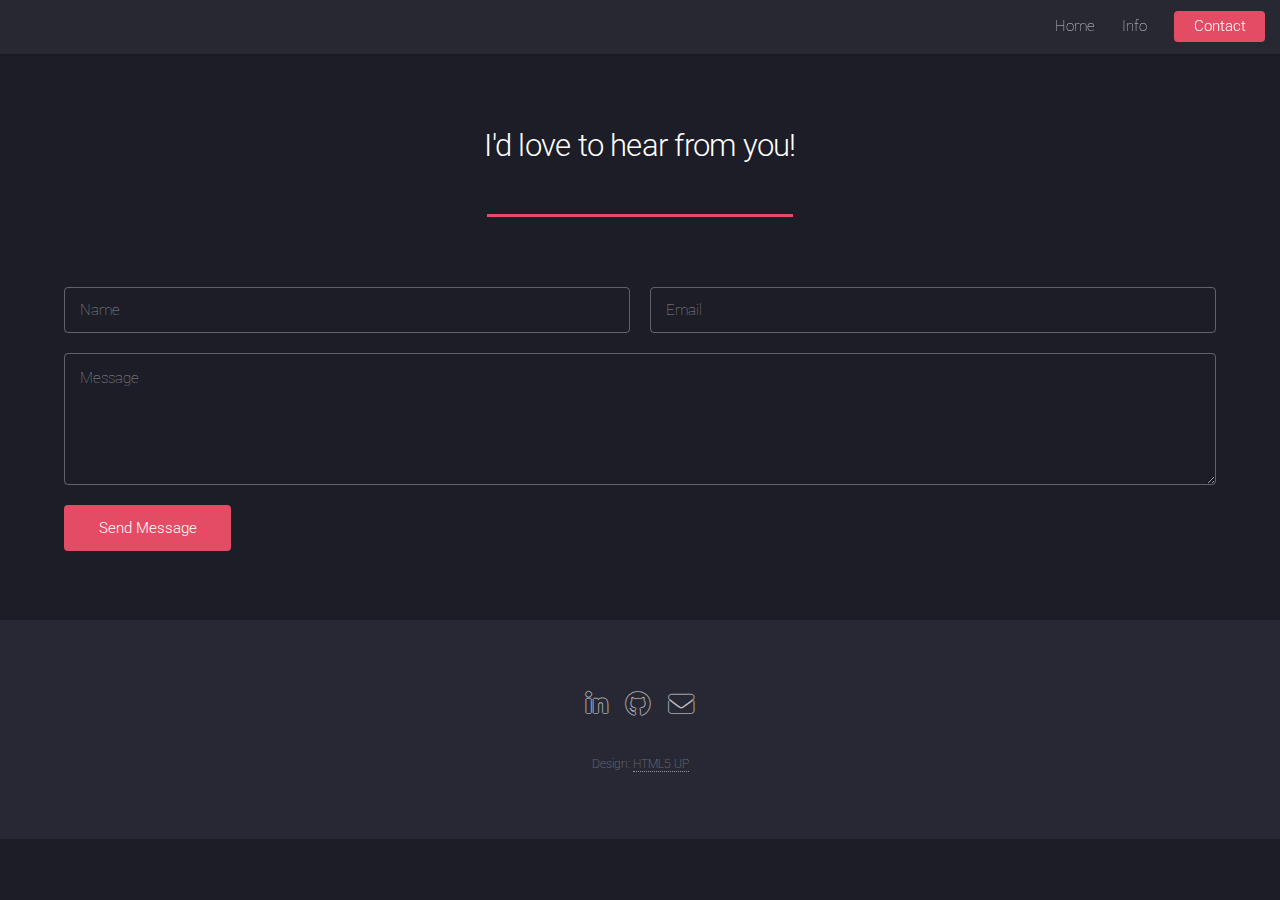
<file: contact.html>
<!DOCTYPE HTML>
<!--
	Landed by HTML5 UP
	html5up.net | @ajlkn
	Free for personal and commercial use under the CCA 3.0 license (html5up.net/license)
-->
<html>
	<head>
		<title>Contact</title>
		<meta charset="utf-8" />
		<meta name="viewport" content="width=device-width, initial-scale=1, user-scalable=no" />
		<link rel="stylesheet" href="assets/css/main.css" />
		<link rel="icon" type="image/png" href="images/Zlogo.jpg" />
		<noscript><link rel="stylesheet" href="assets/css/noscript.css" /></noscript>
		<style>			
			/* Add space between the message textarea and the button */
			textarea#message {
				margin-bottom: 20px; /* Adjust as needed */
			}
			</style>			
	</head>
	<body class="is-preload">
		<div id="page-wrapper">

			<!-- Header -->
				<header id="header">
					<h1 id="logo"><a href="./"></a></h1>
					<nav id="nav">
						<ul>
							<li><a href="./">Home</a></li>
							<li>
								<a href="#">Info</a>
								<ul>
									<li><a href="./experience">Experience</a></li>
									<li><a href="./projects">Projects</a></li>
								</ul>
							</li>
							<li><a href="./contact" class="button primary">Contact</a></li>
						</ul>
					</nav>
				</header>

			<!-- Main -->
				<div id="main" class="wrapper style1">
					<div class="container">
						<header class="major">
							<h2>I'd love to hear from you!</h2>
						</header>

						<!-- Content -->
							<section id="content">
								<div class="row">
									<div class="col-12 col-12-small">
										<form method="post" action="https://formspree.io/f/xjkbybdv">
											<div class="row gtr-uniform gtr-50">
												<div class="col-6 col-12-xsmall"><input type="text" name="name" id="name" placeholder="Name" required /></div>
												<div class="col-6 col-12-xsmall"><input type="email" name="email" id="email" placeholder="Email" required /></div>
												<div class="col-12"><textarea name="message" id="message" placeholder="Message" rows="4" required></textarea></div>
											</div>
											<ul class="actions">
												<li><input type="submit" class="button primary" value="Send Message" /></li>
											</ul>
										</form>
									</div>
								</div>
							</section>

					</div>
				</div>

			<!-- Footer -->
				<footer id="footer">
					<ul class="icons">
						<li><a href="https://www.linkedin.com/in/zeid-aldaas1111/" class="icon brands alt fa-linkedin-in"><span class="label">LinkedIn</span></a></li>
						<li><a href="https://github.com/Zaldaas" class="icon brands alt fa-github"><span class="label">GitHub</span></a></li>
						<li><a href="mailto: aldaaszeid@yahoo.com" class="icon solid alt fa-envelope"><span class="label">Email</span></a></li>
					</ul>
					<ul class="copyright">
						<li>Design: <a href="http://html5up.net">HTML5 UP</a></li>
					</ul>
				</footer>

		</div>

		<!-- Scripts -->
			<script src="assets/js/jquery.min.js"></script>
			<script src="assets/js/jquery.scrolly.min.js"></script>
			<script src="assets/js/jquery.dropotron.min.js"></script>
			<script src="assets/js/jquery.scrollex.min.js"></script>
			<script src="assets/js/browser.min.js"></script>
			<script src="assets/js/breakpoints.min.js"></script>
			<script src="assets/js/util.js"></script>
			<script src="assets/js/main.js"></script>

			<script>
				// Extract query parameters
				const params = new URLSearchParams(window.location.search);
				const email = params.get('email');
	
				// Autofill the email field if the email parameter is present
				if (email) {
					document.getElementById('email').value = email;
				}
			</script>

	</body>
</html>
</file>
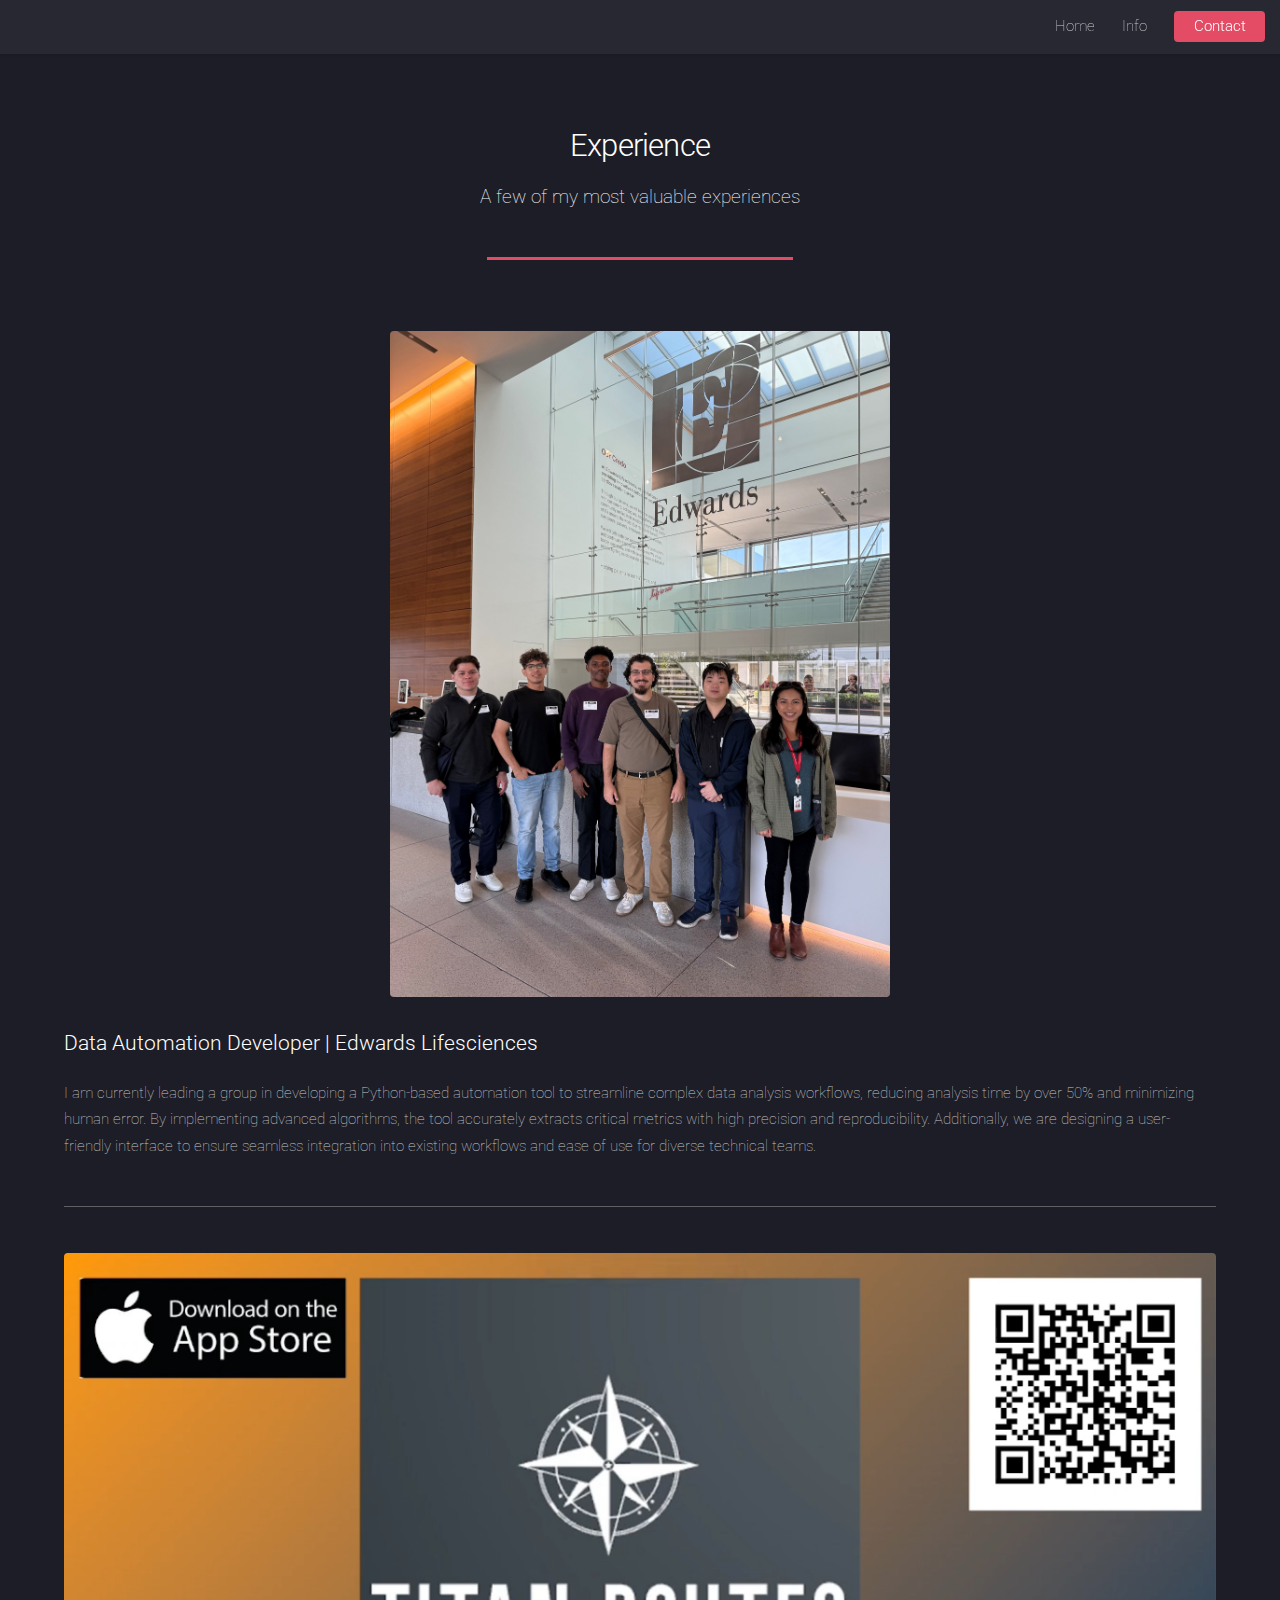
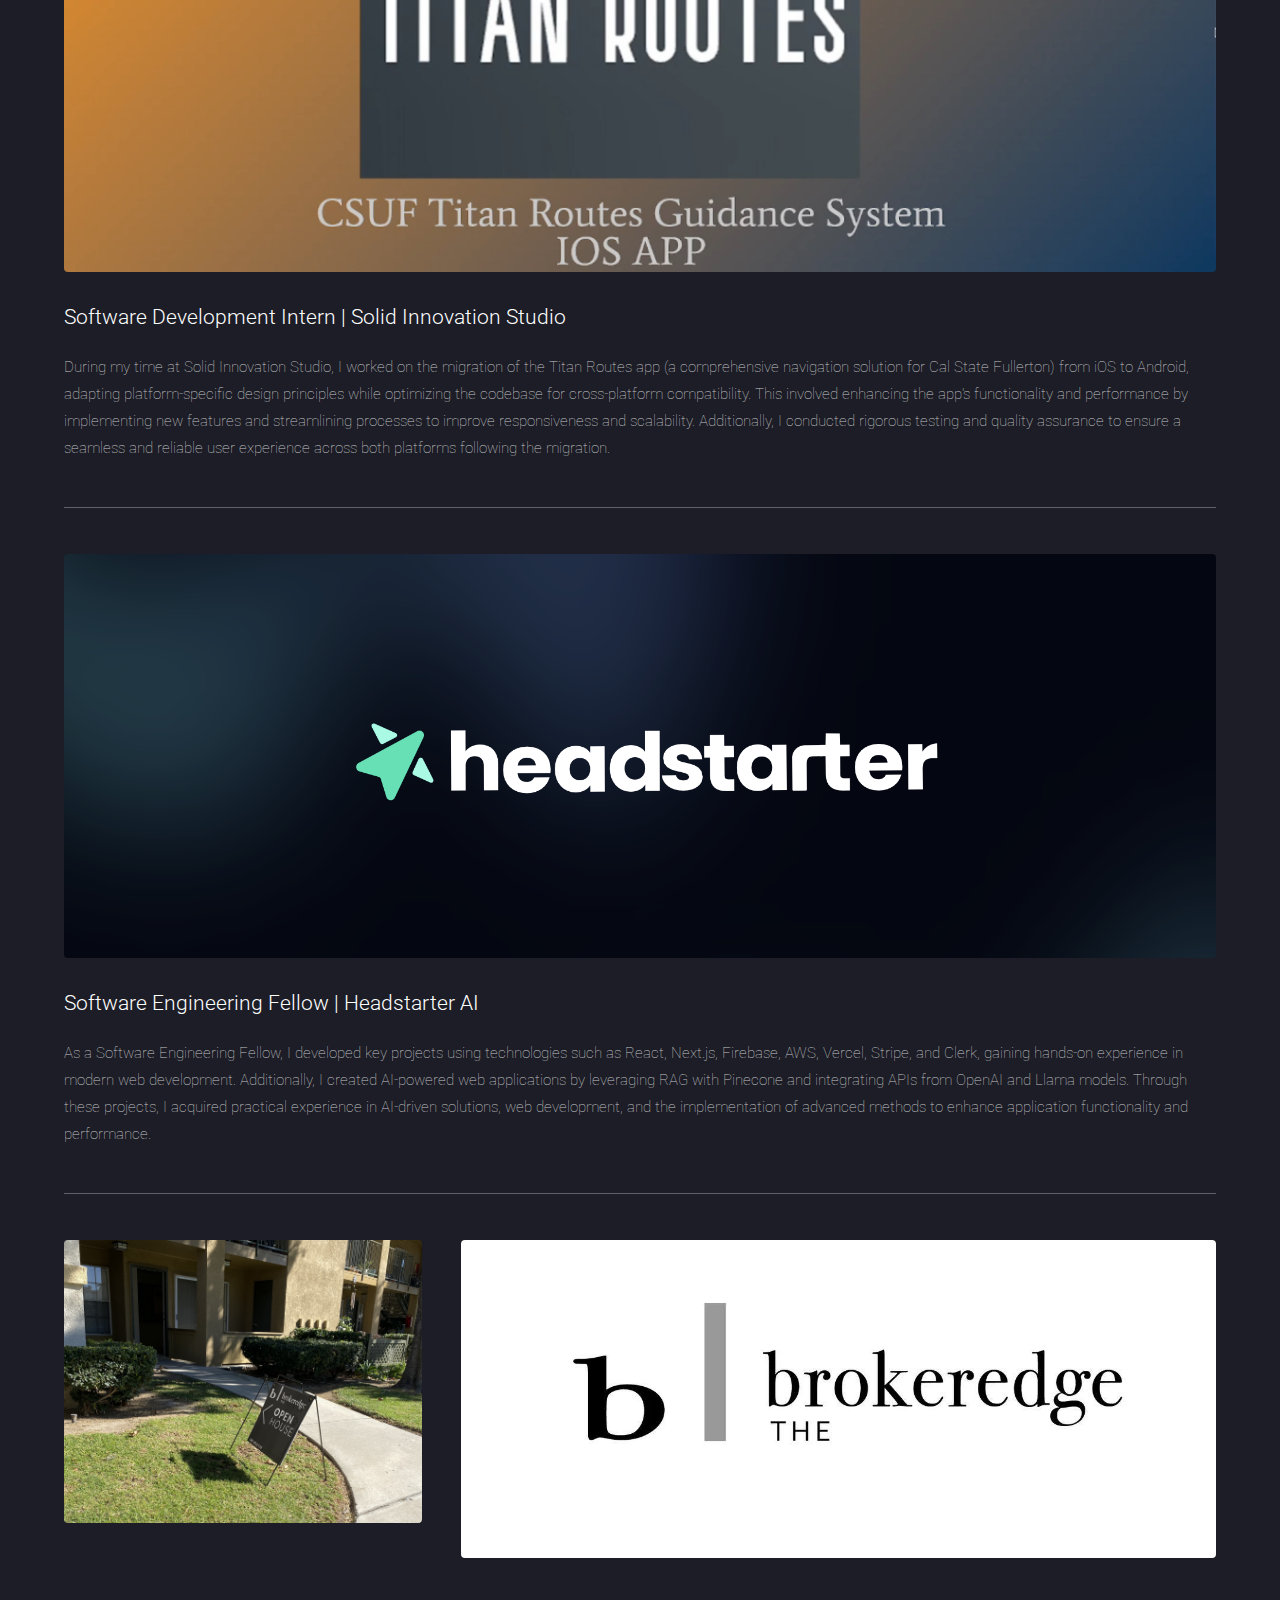
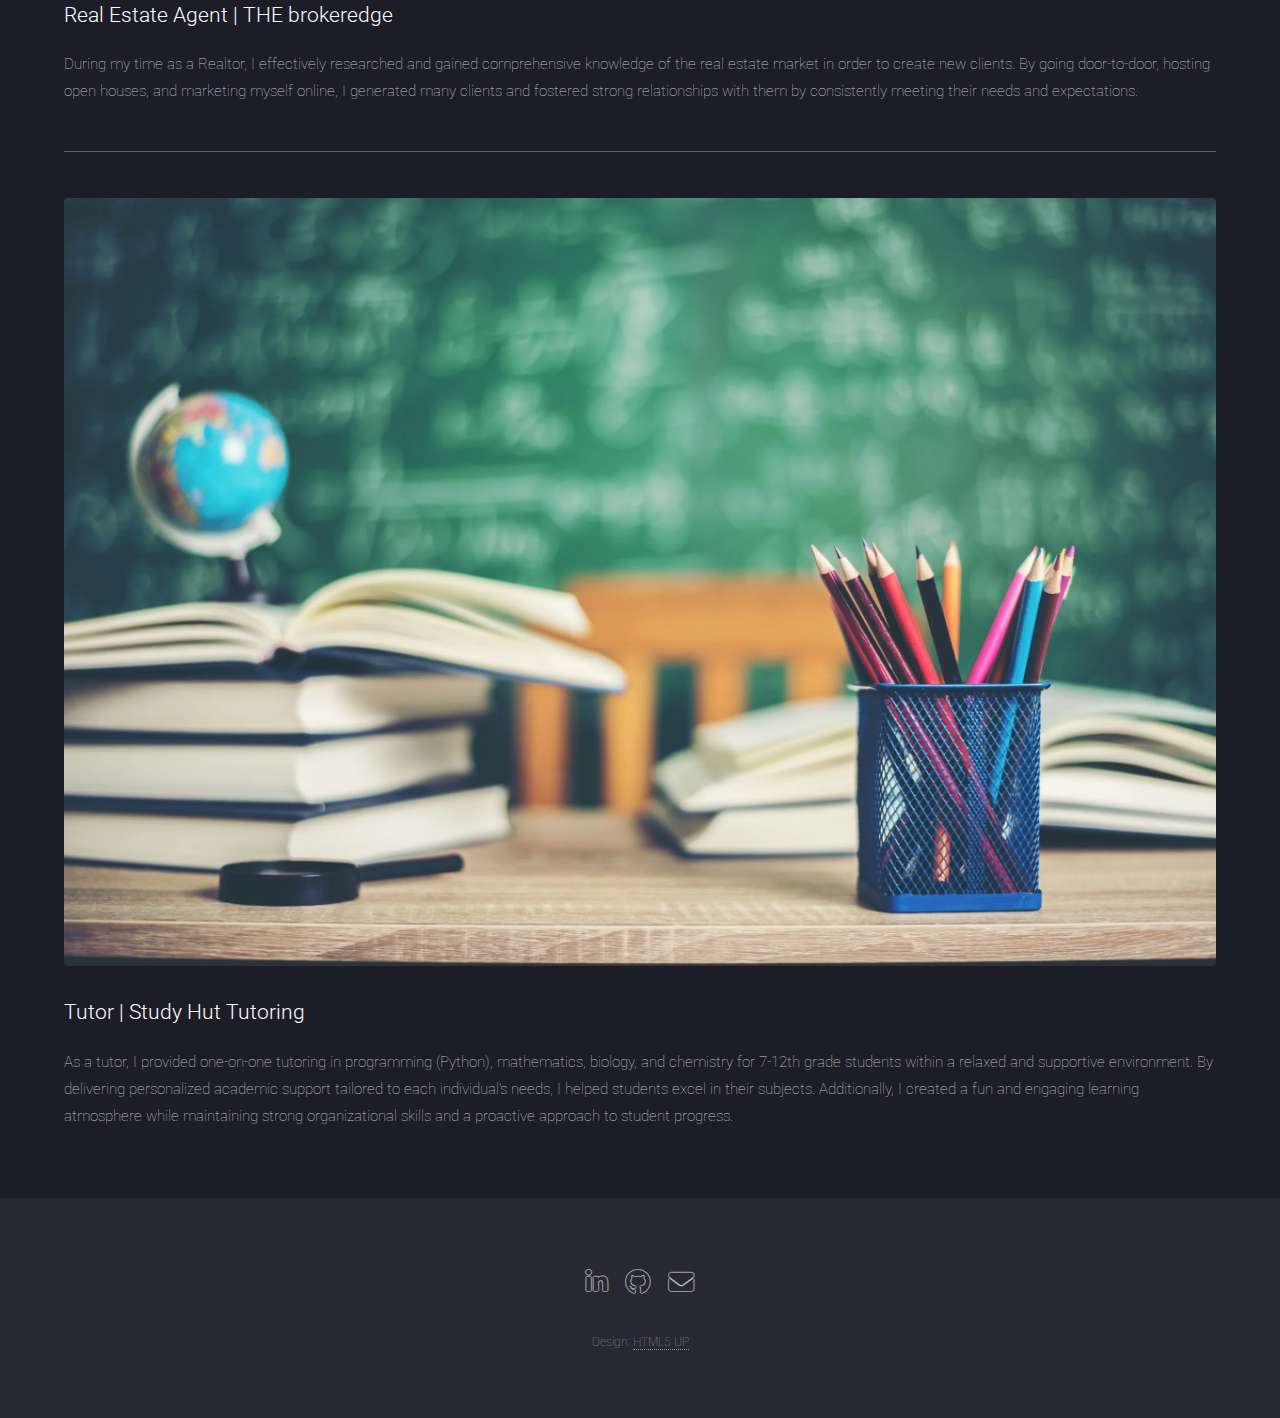
<file: experience.html>
<!DOCTYPE HTML>
<!--
	Landed by HTML5 UP
	html5up.net | @ajlkn
	Free for personal and commercial use under the CCA 3.0 license (html5up.net/license)
-->
<html>
	<head>
		<title>Experience</title>
		<meta charset="utf-8" />
		<meta name="viewport" content="width=device-width, initial-scale=1, user-scalable=no" />
		<link rel="stylesheet" href="assets/css/main.css" />
		<link rel="icon" type="image/png" href="images/Zlogo.jpg" />
		<noscript><link rel="stylesheet" href="assets/css/noscript.css" /></noscript>
	</head>
	<body class="is-preload">
		<div id="page-wrapper">

			<!-- Header -->
				<header id="header">
					<h1 id="logo"><a href="./"></a></h1>
					<nav id="nav">
						<ul>
							<li><a href="./">Home</a></li>
							<li>
								<a href="#">Info</a>
								<ul>
									<li><a href="./experience">Experience</a></li>
									<li><a href="./projects">Projects</a></li>
								</ul>
							</li>
							<li><a href="./contact" class="button primary">Contact</a></li>
						</ul>
					</nav>
				</header>

			<!-- Main -->
				<div id="main" class="wrapper style1">
					<div class="container">
						<header class="major">
							<h2>Experience</h2>
							<p>A few of my most valuable experiences</p>
						</header>
						<div class="row gtr-150">
							<div class="col-12 col-12-medium">
								<!-- Sidebar -->
									<section id="sidebar">
										<section>
											<a class="image fit"><img src="images/EdwardsPic.jpg" alt="" style="max-width: 500px; display:block; margin: 0 auto;" /></a>
											<h3>Data Automation Developer | Edwards Lifesciences</h3>
											<p>I am currently leading a group in developing a Python-based automation tool to streamline complex data analysis workflows, reducing analysis time by over 50% and minimizing human error. By implementing advanced algorithms, the tool accurately extracts critical metrics with high precision and reproducibility. Additionally, we are designing a user-friendly interface to ensure seamless integration into existing workflows and ease of use for diverse technical teams.</p>
										</section>
										<hr />
										<section>
											<a class="image fit"><img src="images/TitanRoutes.png" alt="" /></a>
											<h3>Software Development Intern | Solid Innovation Studio</h3>
											<p>During my time at Solid Innovation Studio, I worked on the migration of the Titan Routes app (a comprehensive navigation solution for Cal State Fullerton) from iOS to Android, adapting platform-specific design principles while optimizing the codebase for cross-platform compatibility. This involved enhancing the app's functionality and performance by implementing new features and streamlining processes to improve responsiveness and scalability. Additionally, I conducted rigorous testing and quality assurance to ensure a seamless and reliable user experience across both platforms following the migration.</p>
										</section>
										<hr />
										<section>
											<a class="image fit"><img src="images/Headstarter.png" alt="" /></a>
											<h3>Software Engineering Fellow | Headstarter AI</h3>
											<p>As a Software Engineering Fellow, I developed key projects using technologies such as React, Next.js, Firebase, AWS, Vercel, Stripe, and Clerk, gaining hands-on experience in modern web development. Additionally, I created AI-powered web applications by leveraging RAG with Pinecone and integrating APIs from OpenAI and Llama models. Through these projects, I acquired practical experience in AI-driven solutions, web development, and the implementation of advanced methods to enhance application functionality and performance.</p>
										</section>
										<hr />
										<section>
											<!-- Row for two images side by side -->
											<div class="row gtr-uniform"> 
												<div class="col-4 col-12-xsmall">
												<a class="image fit">
													<img src="images/OpenHouse.jpg"/>
												</a>
												</div>
												<div class="col-8 col-12-xsmall">
												<a class="image fit">
													<img src="images/Brokeredge.jpg"/>
												</a>
												</div>
											</div>
											<h3 style="margin-top: 2em;">Real Estate Agent | THE brokeredge</h3>
											<p>During my time as a Realtor, I effectively researched and gained comprehensive knowledge of the real estate market in order to create new clients. By going door-to-door, hosting open houses, and marketing myself online, I generated many clients and fostered strong relationships with them by consistently meeting their needs and expectations.</p>
										</section>
										<hr />
										<section>
											<a class="image fit"><img src="images/Tutoring.webp" alt="" /></a>
											<h3>Tutor | Study Hut Tutoring</h3>
											<p>As a tutor, I provided one-on-one tutoring in programming (Python), mathematics, biology, and chemistry for 7-12th grade students within a relaxed and supportive environment. By delivering personalized academic support tailored to each individual's needs, I helped students excel in their subjects. Additionally, I created a fun and engaging learning atmosphere while maintaining strong organizational skills and a proactive approach to student progress.</p>
										</section>
									</section>
							</div>
						</div>
					</div>
				</div>

			<!-- Footer -->
				<footer id="footer">
					<ul class="icons">
						<li><a href="https://www.linkedin.com/in/zeid-aldaas1111/" class="icon brands alt fa-linkedin-in"><span class="label">LinkedIn</span></a></li>
						<li><a href="https://github.com/Zaldaas" class="icon brands alt fa-github"><span class="label">GitHub</span></a></li>
						<li><a href="mailto: aldaaszeid@yahoo.com" class="icon solid alt fa-envelope"><span class="label">Email</span></a></li>
					</ul>
					<ul class="copyright">
						<li>Design: <a href="http://html5up.net">HTML5 UP</a></li>
					</ul>
				</footer>

		</div>

		<!-- Scripts -->
			<script src="assets/js/jquery.min.js"></script>
			<script src="assets/js/jquery.scrolly.min.js"></script>
			<script src="assets/js/jquery.dropotron.min.js"></script>
			<script src="assets/js/jquery.scrollex.min.js"></script>
			<script src="assets/js/browser.min.js"></script>
			<script src="assets/js/breakpoints.min.js"></script>
			<script src="assets/js/util.js"></script>
			<script src="assets/js/main.js"></script>

	</body>
</html>
</file>
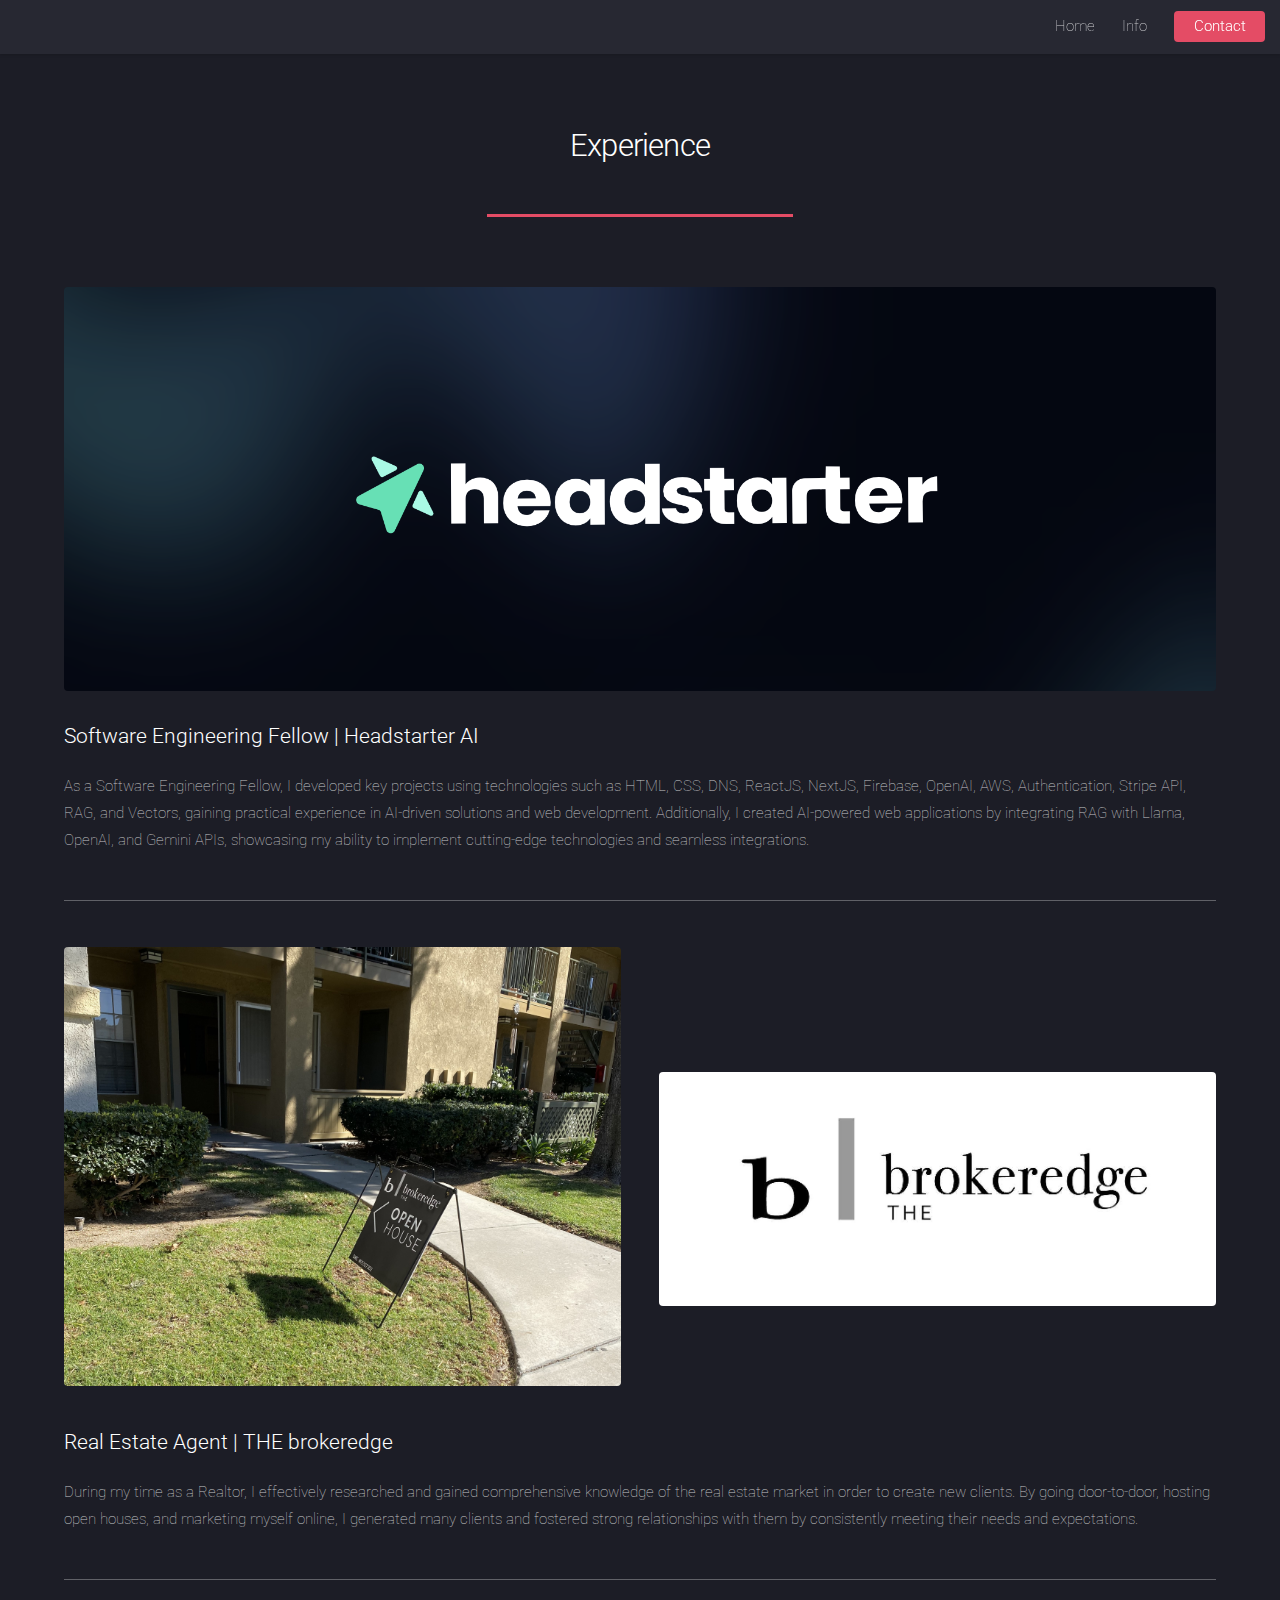
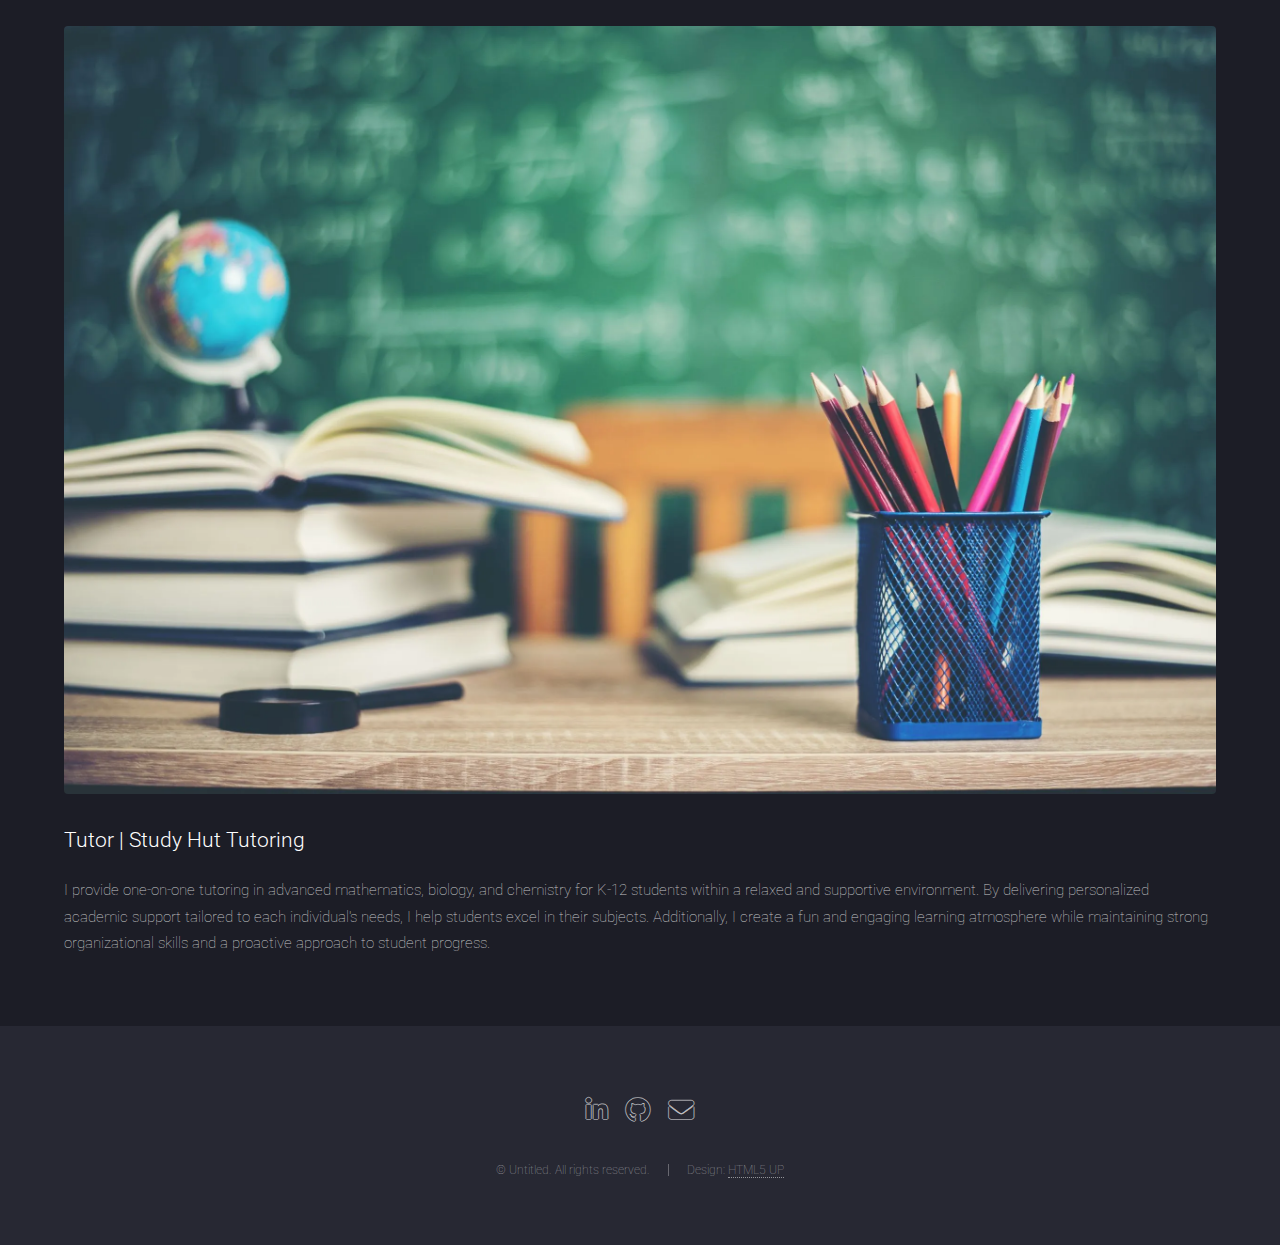
<file: left-sidebar.html>
<!DOCTYPE HTML>
<!--
	Landed by HTML5 UP
	html5up.net | @ajlkn
	Free for personal and commercial use under the CCA 3.0 license (html5up.net/license)
-->
<html>
	<head>
		<title>Experience</title>
		<meta charset="utf-8" />
		<meta name="viewport" content="width=device-width, initial-scale=1, user-scalable=no" />
		<link rel="stylesheet" href="assets/css/main.css" />
		<noscript><link rel="stylesheet" href="assets/css/noscript.css" /></noscript>
	</head>
	<body class="is-preload">
		<div id="page-wrapper">

			<!-- Header -->
				<header id="header">
					<h1 id="logo"><a href="index.html"></a></h1>
					<nav id="nav">
						<ul>
							<li><a href="index.html">Home</a></li>
							<li>
								<a href="#">Info</a>
								<ul>
									<li><a href="left-sidebar.html">Experience</a></li>
									<li><a href="right-sidebar.html">Projects</a></li>
								</ul>
							</li>
							<li><a href="no-sidebar.html" class="button primary">Contact</a></li>
						</ul>
					</nav>
				</header>

			<!-- Main -->
				<div id="main" class="wrapper style1">
					<div class="container">
						<header class="major">
							<h2>Experience</h2>
						</header>
						<div class="row gtr-150">
							<div class="col-12 col-12-medium">
								<!-- Sidebar -->
									<section id="sidebar">
										<section>
											<a class="image fit"><img src="images/Headstarter.png" alt="" /></a>
											<h3>Software Engineering Fellow | Headstarter AI</h3>
											<p>As a Software Engineering Fellow, I developed key projects using technologies such as HTML, CSS, DNS, ReactJS, NextJS, Firebase, OpenAI, AWS, Authentication, Stripe API, RAG, and Vectors, gaining practical experience in AI-driven solutions and web development. Additionally, I created AI-powered web applications by integrating RAG with Llama, OpenAI, and Gemini APIs, showcasing my ability to implement cutting-edge technologies and seamless integrations.</p>
										</section>
										<hr />
										<section>
											<!-- Row for two images side by side -->
											<div class="row gtr-uniform"> 
												<div class="col-6 col-12-xsmall">
												<a class="image fit">
													<img src="images/OpenHouse.jpg"/>
												</a>
												</div>
												<div class="col-6 col-12-xsmall" style="margin-top: 125px;">
												<a class="image fit">
													<img src="images/Brokeredge.jpg"/>
												</a>
												</div>
											</div>
											<h3 style="margin-top: 2em;">Real Estate Agent | THE brokeredge</h3>
											<p>During my time as a Realtor, I effectively researched and gained comprehensive knowledge of the real estate market in order to create new clients. By going door-to-door, hosting open houses, and marketing myself online, I generated many clients and fostered strong relationships with them by consistently meeting their needs and expectations.</p>
										</section>
										<hr />
										<section>
											<a class="image fit"><img src="images/Tutoring.webp" alt="" /></a>
											<h3>Tutor | Study Hut Tutoring</h3>
											<p>I provide one-on-one tutoring in advanced mathematics, biology, and chemistry for K-12 students within a relaxed and supportive environment. By delivering personalized academic support tailored to each individual's needs, I help students excel in their subjects. Additionally, I create a fun and engaging learning atmosphere while maintaining strong organizational skills and a proactive approach to student progress.</p>
										</section>
									</section>
							</div>
						</div>
					</div>
				</div>

			<!-- Footer -->
				<footer id="footer">
					<ul class="icons">
						<li><a href="https://www.linkedin.com/in/zeid-aldaas1111/" class="icon brands alt fa-linkedin-in"><span class="label">LinkedIn</span></a></li>
						<li><a href="https://github.com/Zaldaas" class="icon brands alt fa-github"><span class="label">GitHub</span></a></li>
						<li><a href="mailto: aldaaszeid@yahoo.com" class="icon solid alt fa-envelope"><span class="label">Email</span></a></li>
					</ul>
					<ul class="copyright">
						<li>&copy; Untitled. All rights reserved.</li><li>Design: <a href="http://html5up.net">HTML5 UP</a></li>
					</ul>
				</footer>

		</div>

		<!-- Scripts -->
			<script src="assets/js/jquery.min.js"></script>
			<script src="assets/js/jquery.scrolly.min.js"></script>
			<script src="assets/js/jquery.dropotron.min.js"></script>
			<script src="assets/js/jquery.scrollex.min.js"></script>
			<script src="assets/js/browser.min.js"></script>
			<script src="assets/js/breakpoints.min.js"></script>
			<script src="assets/js/util.js"></script>
			<script src="assets/js/main.js"></script>

	</body>
</html>
</file>
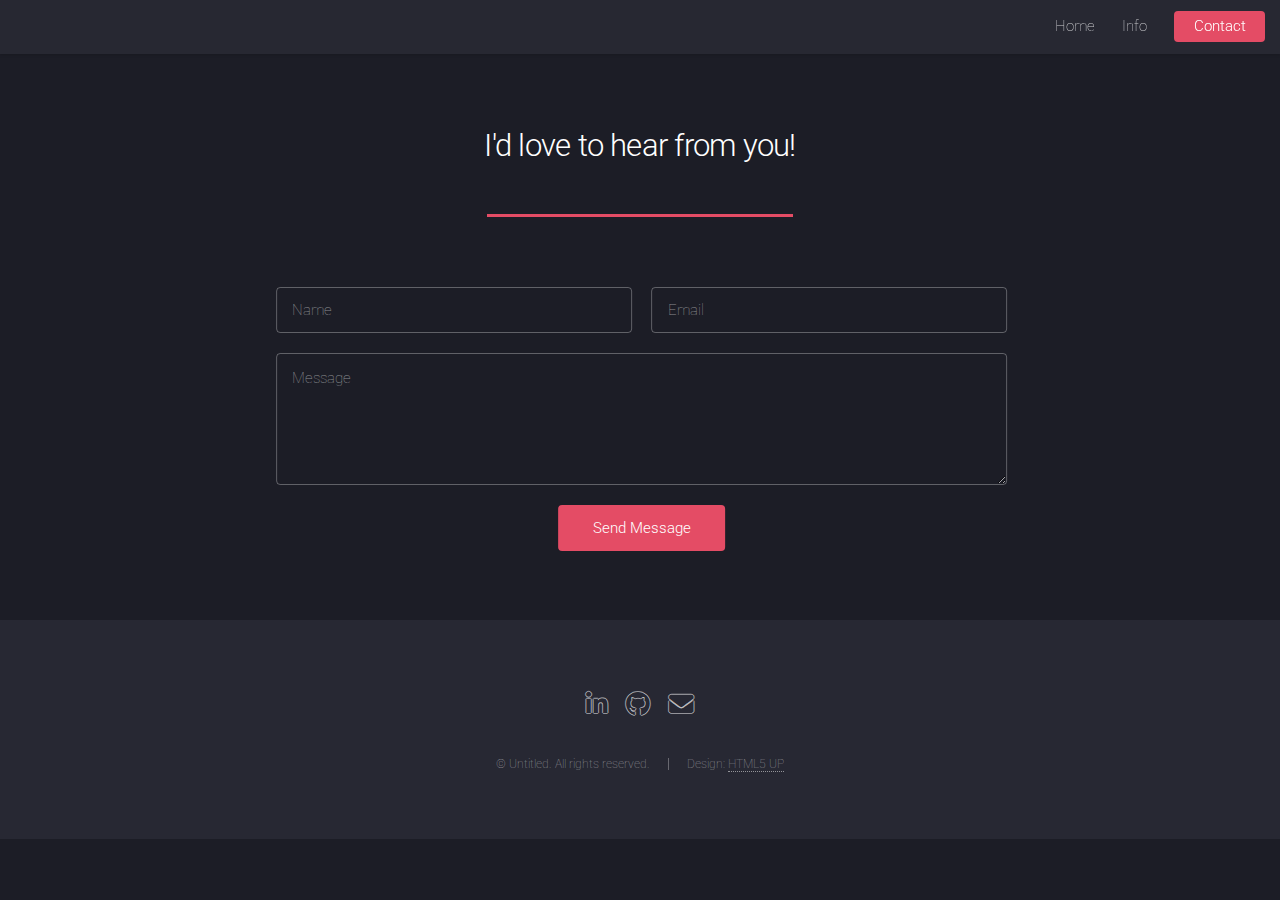
<file: no-sidebar.html>
<!DOCTYPE HTML>
<!--
	Landed by HTML5 UP
	html5up.net | @ajlkn
	Free for personal and commercial use under the CCA 3.0 license (html5up.net/license)
-->
<html>
	<head>
		<title>Contact</title>
		<meta charset="utf-8" />
		<meta name="viewport" content="width=device-width, initial-scale=1, user-scalable=no" />
		<link rel="stylesheet" href="assets/css/main.css" />
		<noscript><link rel="stylesheet" href="assets/css/noscript.css" /></noscript>
		<style>
			/* Center the text inputs */
			form {
				display: flex;
				flex-direction: column;
				align-items: center;
				margin: 0 auto;
				transform: translateX(26.5%);
			}
			
			/* Add space between the message textarea and the button */
			textarea#message {
				margin-bottom: 20px; /* Adjust as needed */
			}
			</style>			
	</head>
	<body class="is-preload">
		<div id="page-wrapper">

			<!-- Header -->
				<header id="header">
					<h1 id="logo"><a href="index.html"></a></h1>
					<nav id="nav">
						<ul>
							<li><a href="index.html">Home</a></li>
							<li>
								<a href="#">Info</a>
								<ul>
									<li><a href="left-sidebar.html">Experience</a></li>
									<li><a href="right-sidebar.html">Projects</a></li>
								</ul>
							</li>
							<li><a href="no-sidebar.html" class="button primary">Contact</a></li>
						</ul>
					</nav>
				</header>

			<!-- Main -->
				<div id="main" class="wrapper style1">
					<div class="container">
						<header class="major">
							<h2>I'd love to hear from you!</h2>
						</header>

						<!-- Content -->
							<section id="content">
								<div class="row">
									<div class="col-8 col-12-small">
										<form method="post" action="https://formspree.io/f/xjkbybdv">
											<div class="row gtr-uniform gtr-50">
												<div class="col-6 col-12-xsmall"><input type="text" name="name" id="name" placeholder="Name" required /></div>
												<div class="col-6 col-12-xsmall"><input type="email" name="email" id="email" placeholder="Email" required /></div>
												<div class="col-12"><textarea name="message" id="message" placeholder="Message" rows="4" required></textarea></div>
											</div>
											<ul class="actions">
												<li><input type="submit" class="button primary" value="Send Message" /></li>
											</ul>
										</form>
									</div>
								</div>
							</section>

					</div>
				</div>

			<!-- Footer -->
				<footer id="footer">
					<ul class="icons">
						<li><a href="https://www.linkedin.com/in/zeid-aldaas1111/" class="icon brands alt fa-linkedin-in"><span class="label">LinkedIn</span></a></li>
						<li><a href="https://github.com/Zaldaas" class="icon brands alt fa-github"><span class="label">GitHub</span></a></li>
						<li><a href="mailto: aldaaszeid@yahoo.com" class="icon solid alt fa-envelope"><span class="label">Email</span></a></li>
					</ul>
					<ul class="copyright">
						<li>&copy; Untitled. All rights reserved.</li><li>Design: <a href="http://html5up.net">HTML5 UP</a></li>
					</ul>
				</footer>

		</div>

		<!-- Scripts -->
			<script src="assets/js/jquery.min.js"></script>
			<script src="assets/js/jquery.scrolly.min.js"></script>
			<script src="assets/js/jquery.dropotron.min.js"></script>
			<script src="assets/js/jquery.scrollex.min.js"></script>
			<script src="assets/js/browser.min.js"></script>
			<script src="assets/js/breakpoints.min.js"></script>
			<script src="assets/js/util.js"></script>
			<script src="assets/js/main.js"></script>

			<script>
				// Extract query parameters
				const params = new URLSearchParams(window.location.search);
				const email = params.get('email');
	
				// Autofill the email field if the email parameter is present
				if (email) {
					document.getElementById('email').value = email;
				}
			</script>

	</body>
</html>
</file>
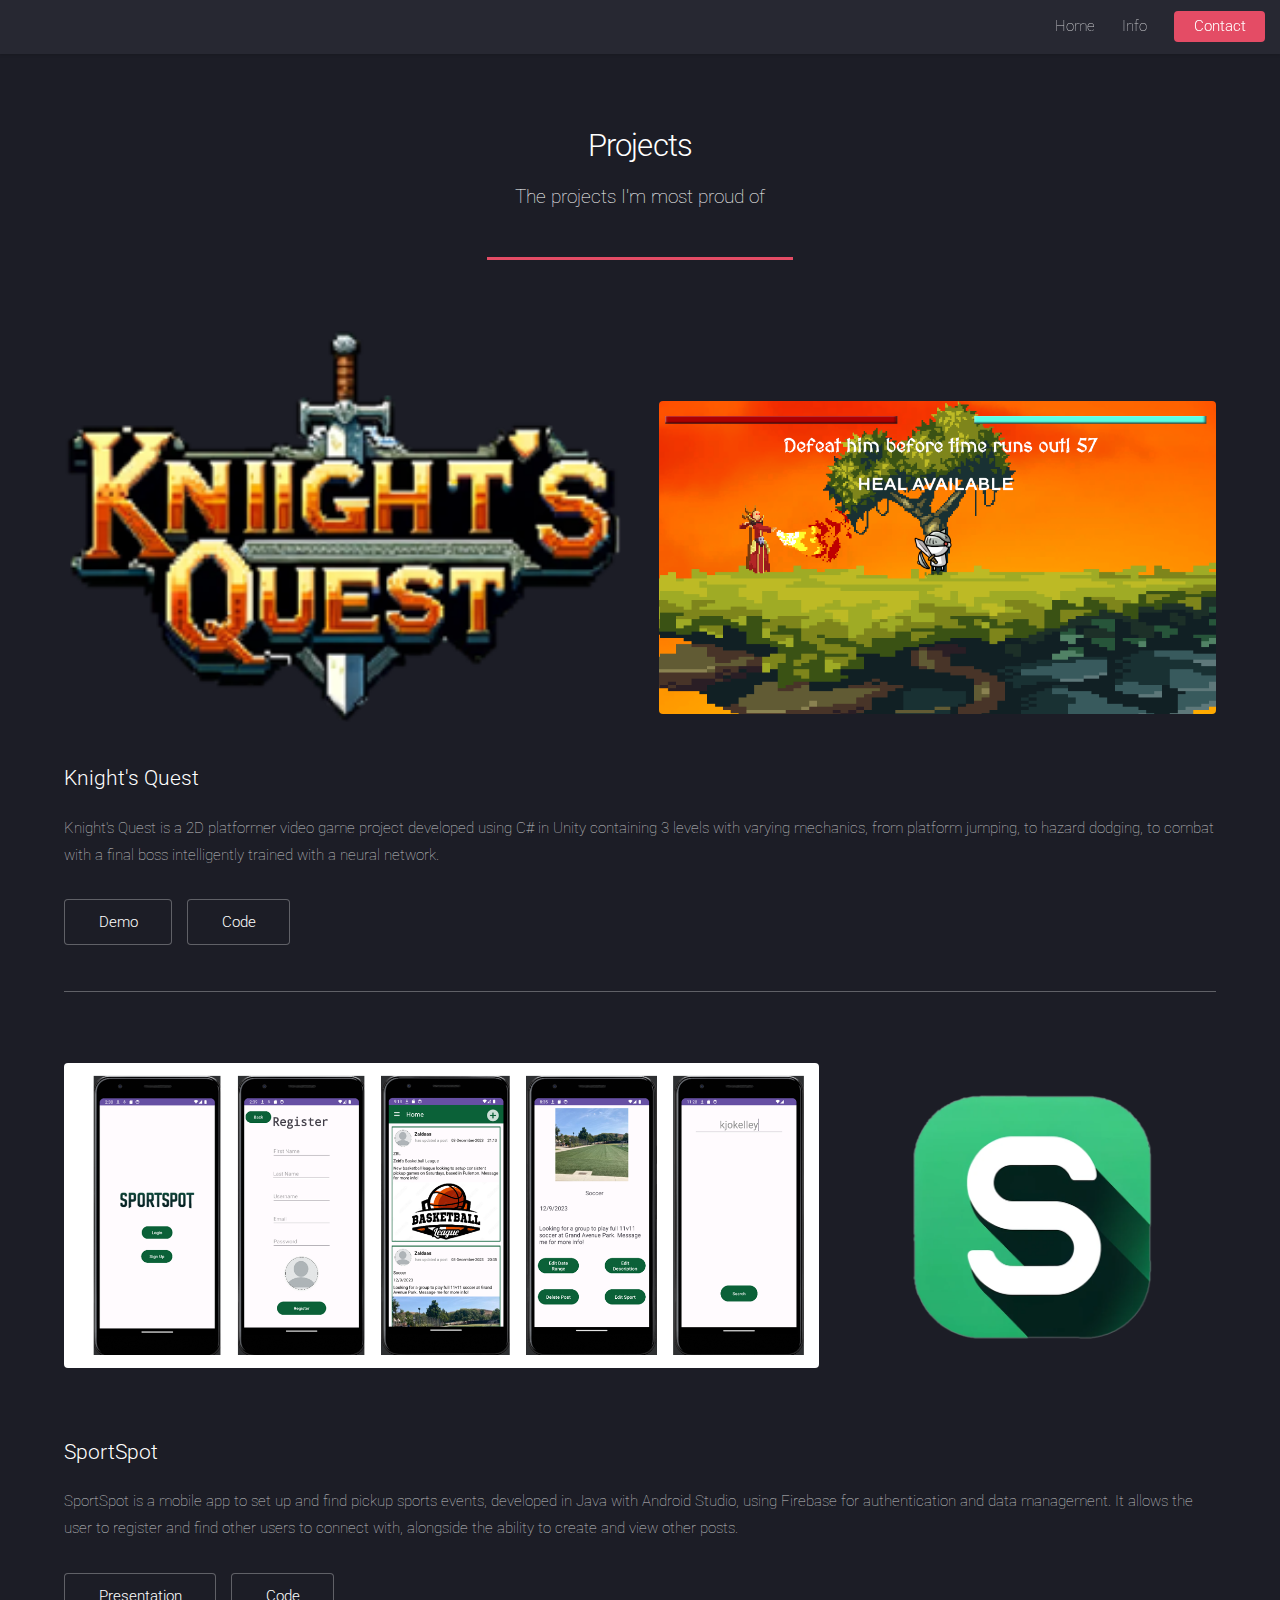
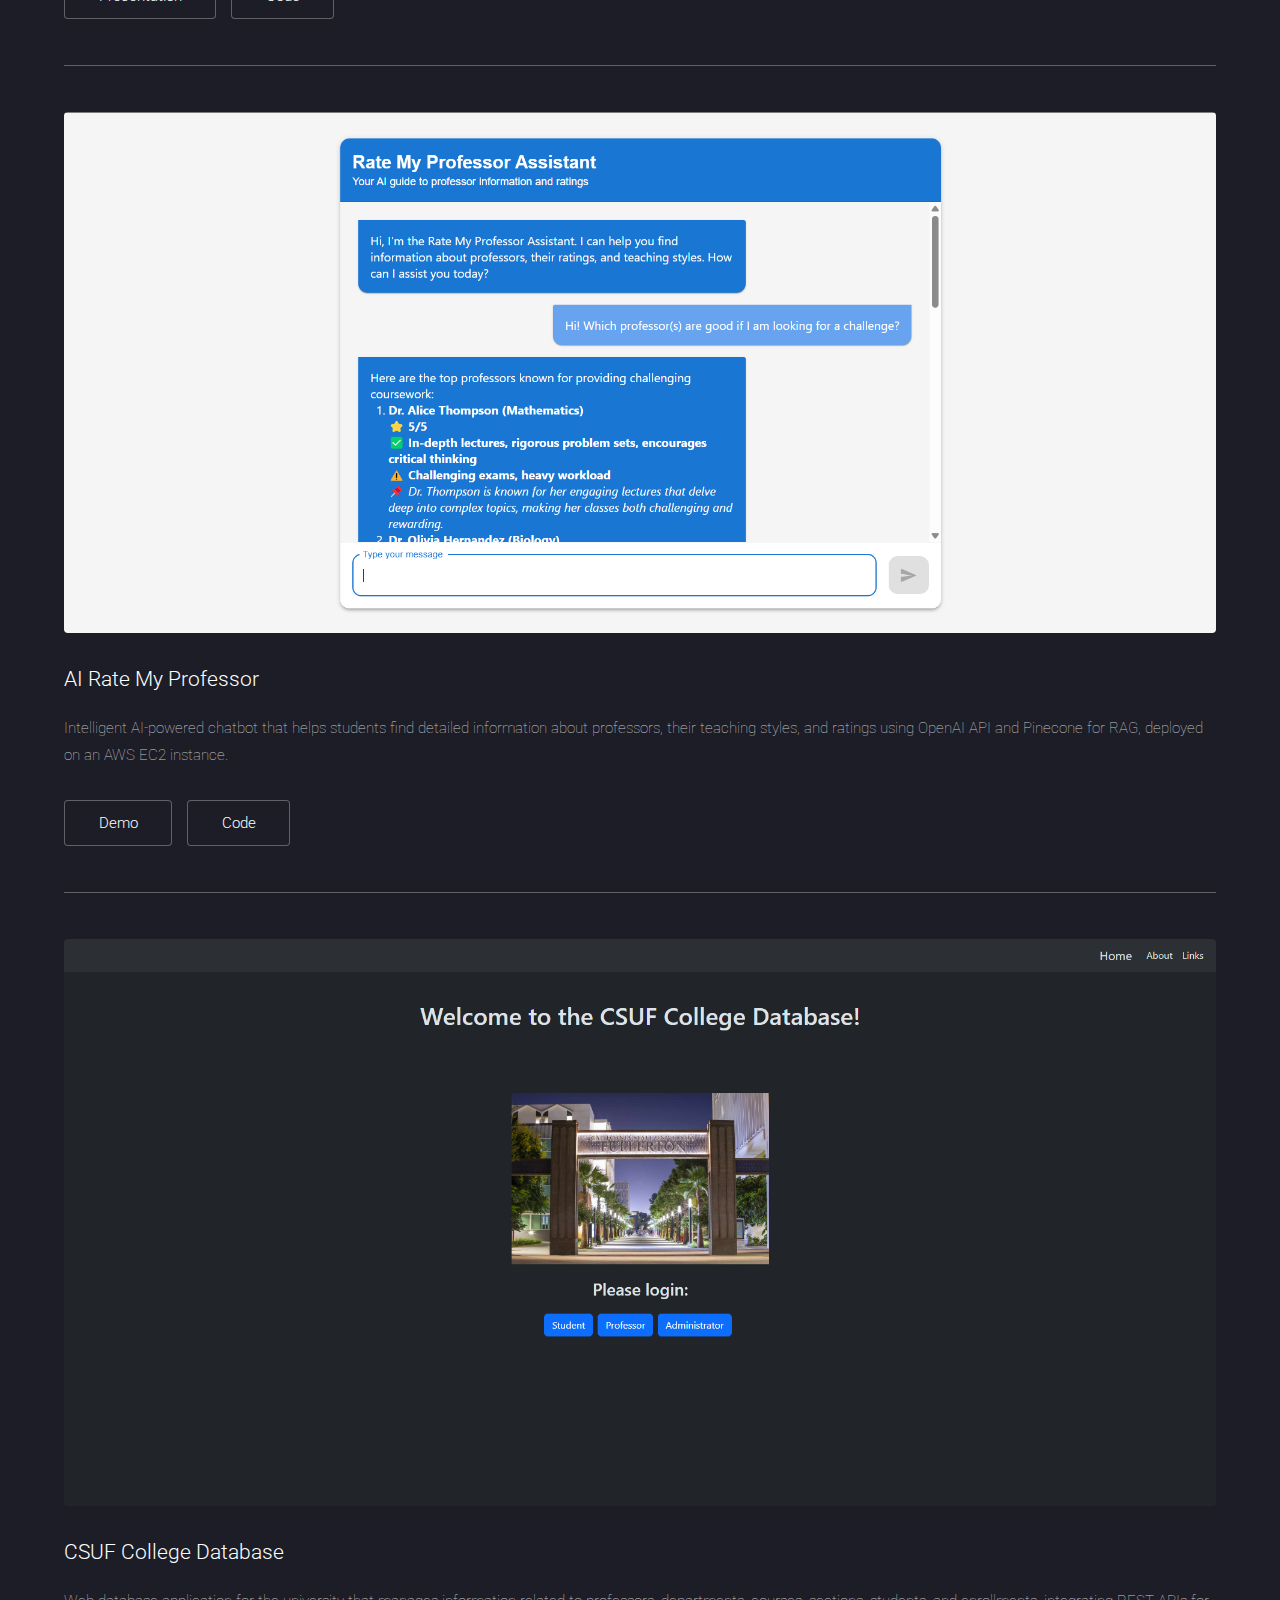
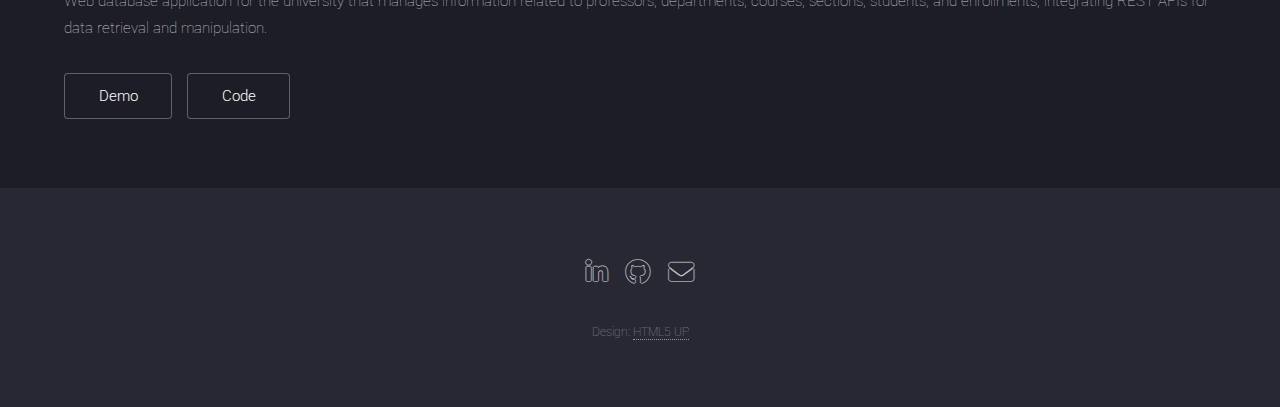
<file: projects.html>
<!DOCTYPE HTML>
<!--
	Landed by HTML5 UP
	html5up.net | @ajlkn
	Free for personal and commercial use under the CCA 3.0 license (html5up.net/license)
-->
<html>
	<head>
		<title>Projects</title>
		<meta charset="utf-8" />
		<meta name="viewport" content="width=device-width, initial-scale=1, user-scalable=no" />
		<link rel="stylesheet" href="assets/css/main.css" />
		<link rel="icon" type="image/png" href="images/Zlogo.jpg" />
		<noscript><link rel="stylesheet" href="assets/css/noscript.css" /></noscript>
	</head>
	<body class="is-preload">
		<div id="page-wrapper">

			<!-- Header -->
				<header id="header">
					<h1 id="logo"><a href="./"></a></h1>
					<nav id="nav">
						<ul>
							<li><a href="./">Home</a></li>
							<li>
								<a href="#">Info</a>
								<ul>
									<li><a href="./experience">Experience</a></li>
									<li><a href="./projects">Projects</a></li>
								</ul>
							</li>
							<li><a href="./contact" class="button primary">Contact</a></li>
						</ul>
					</nav>
				</header>

			<!-- Main -->
			<div id="main" class="wrapper style1">
				<div class="container">
					<header class="major">
						<h2>Projects</h2>
						<p>The projects I'm most proud of</p>
					</header>
					<div class="row gtr-150">
						<div class="col-12 col-12-medium">
							<!-- Sidebar -->
								<section id="sidebar">
									<section>
										<!-- Row for two images side by side -->
										<div class="row gtr-uniform"> 
											<div class="col-6 col-12-xsmall">
											<a class="image fit">
												<img src="images/KQTitle.png"/>
											</a>
											</div>
											<div class="col-6 col-12-xsmall">
											<a class="image fit">
												<img src="images/KnightsQuest.png" style="margin-top: 70px;"/>
											</a>
											</div>
										</div>
										<h3 style="margin-top: 2em;">Knight's Quest</h3>
										<p>Knight's Quest is a 2D platformer video game project developed using C# in Unity containing 3 levels with varying mechanics, from platform jumping, to hazard dodging, to combat with a final boss intelligently trained with a neural network.</p>
										<ul class="actions">
											<li><a href="https://www.youtube.com/watch?v=SKZj4OPUKN8" target="_blank" class="button">Demo</a></li>
											<li><a href="https://github.com/Zaldaas/Knights-Quest" target="_blank" class="button">Code</a></li>
										</ul>
									</section>
									<hr />
									<section>
										<!-- Row for two images side by side -->
										<div class="row gtr-uniform"> 
											<div class="col-8 col-12-xsmall">
											<a class="image fit">
												<img src="images/SportSpot.png" style="margin-top: 25px;"/>
											</a>
											</div>
											<div class="col-4 col-12-xsmall">
											<a class="image fit">
												<img src="images/SSLogo.png"/>
											</a>
											</div>
										</div>
										<h3 style="margin-top: 2em;">SportSpot</h3>
										<p>SportSpot is a mobile app to set up and find pickup sports events, developed in Java with Android Studio, using Firebase for authentication and data management. It allows the user to register and find other users to connect with, alongside the ability to create and view other posts.</p>
										<ul class="actions">
											<li><a href="misc/SportSpotPresentation.pdf" target="_blank" class="button">Presentation</a></li>
											<li><a href="https://github.com/Zaldaas/SportSpot" target="_blank" class="button">Code</a></li>
										</ul>
									</section>
									<hr />
									<section>
										<a class="image fit"><img src="images/AIRateMyProfessor.png" alt="" /></a>
										<h3>AI Rate My Professor</h3>
										<p>Intelligent AI-powered chatbot that helps students find detailed information about professors, their teaching styles, and ratings using OpenAI API and Pinecone for RAG, deployed on an AWS EC2 instance.</p>
										<ul class="actions">
											<li><a href="http://3.15.143.97/" target="_blank" class="button">Demo</a></li>
											<li><a href="https://github.com/Zaldaas/AI-Rate-My-Professor" target="_blank" class="button">Code</a></li>
										</ul>
									</section>
									<hr />
									<section>
										<a class="image fit"><img src="images/CollegeDatabase.png" alt="" /></a>
										<h3>CSUF College Database</h3>
										<p>Web database application for the university that manages information related to professors, departments, courses, sections, students, and enrollments, integrating REST APIs for data retrieval and manipulation.</p>
										<ul class="actions">
											<li><a href="https://www.youtube.com/watch?v=tBPJWxzew3g" target="_blank" class="button">Demo</a></li>
											<li><a href="https://github.com/Zaldaas/CSUF-College-Database" target="_blank" class="button">Code</a></li>
										</ul>
									</section>
								</section>
						</div>
					</div>
				</div>
			</div>

			<!-- Footer -->
				<footer id="footer">
					<ul class="icons">
						<li><a href="https://www.linkedin.com/in/zeid-aldaas1111/" class="icon brands alt fa-linkedin-in"><span class="label">LinkedIn</span></a></li>
						<li><a href="https://github.com/Zaldaas" class="icon brands alt fa-github"><span class="label">GitHub</span></a></li>
						<li><a href="mailto: aldaaszeid@yahoo.com" class="icon solid alt fa-envelope"><span class="label">Email</span></a></li>
					</ul>
					<ul class="copyright">
						<li>Design: <a href="http://html5up.net">HTML5 UP</a></li>
					</ul>
				</footer>

		</div>

		<!-- Scripts -->
			<script src="assets/js/jquery.min.js"></script>
			<script src="assets/js/jquery.scrolly.min.js"></script>
			<script src="assets/js/jquery.dropotron.min.js"></script>
			<script src="assets/js/jquery.scrollex.min.js"></script>
			<script src="assets/js/browser.min.js"></script>
			<script src="assets/js/breakpoints.min.js"></script>
			<script src="assets/js/util.js"></script>
			<script src="assets/js/main.js"></script>

	</body>
</html>
</file>
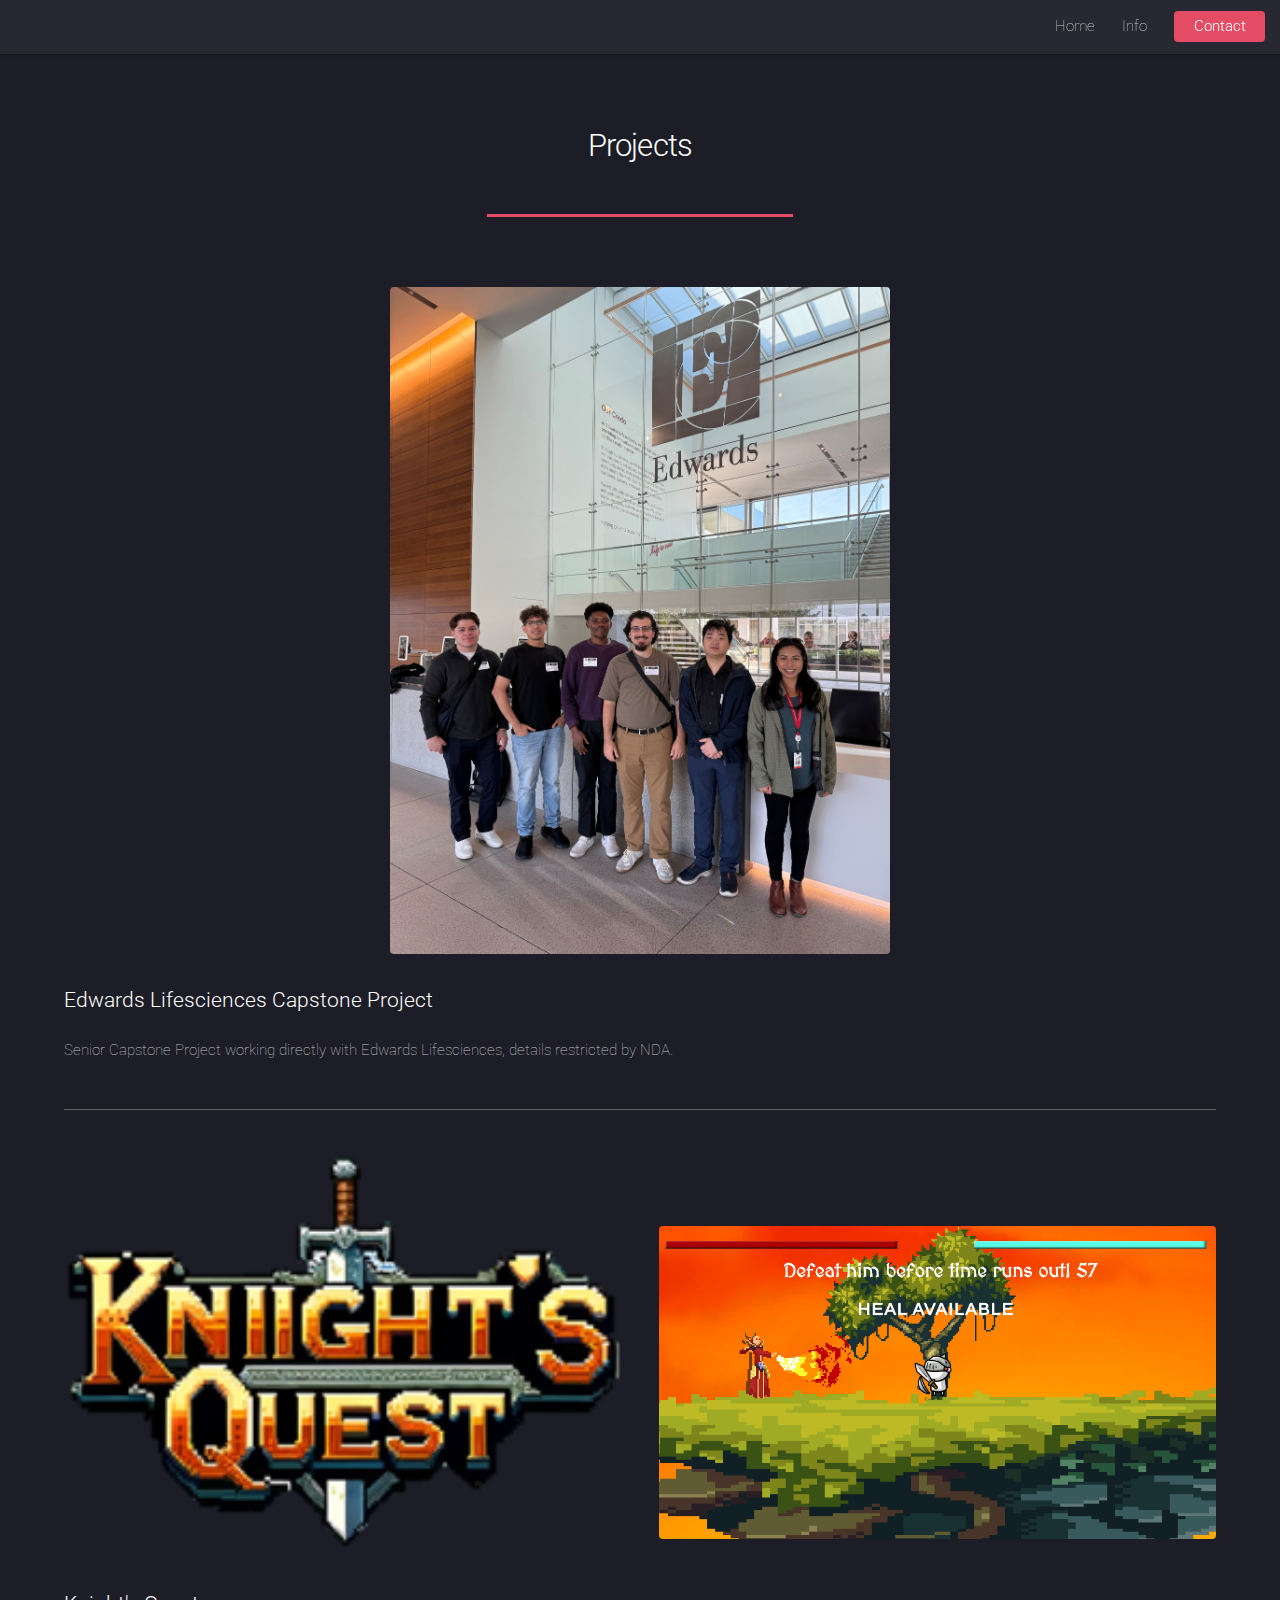
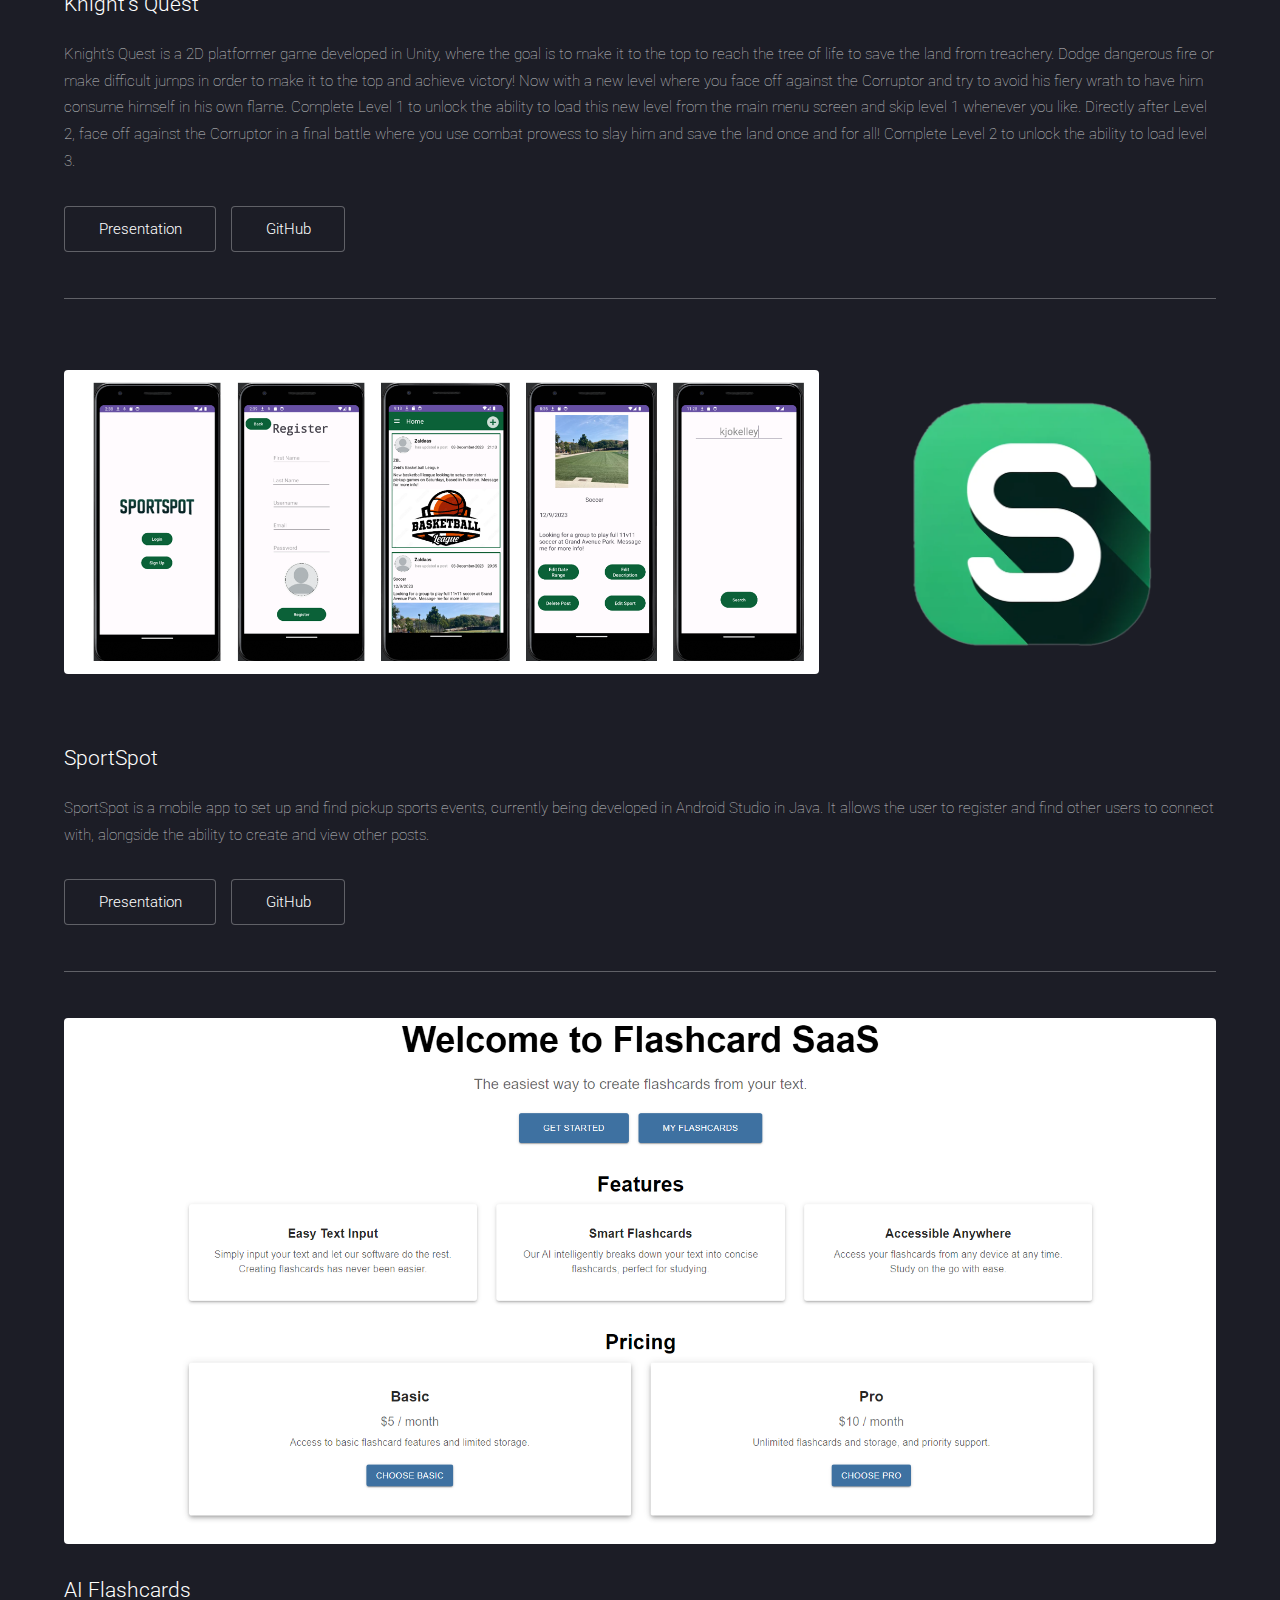
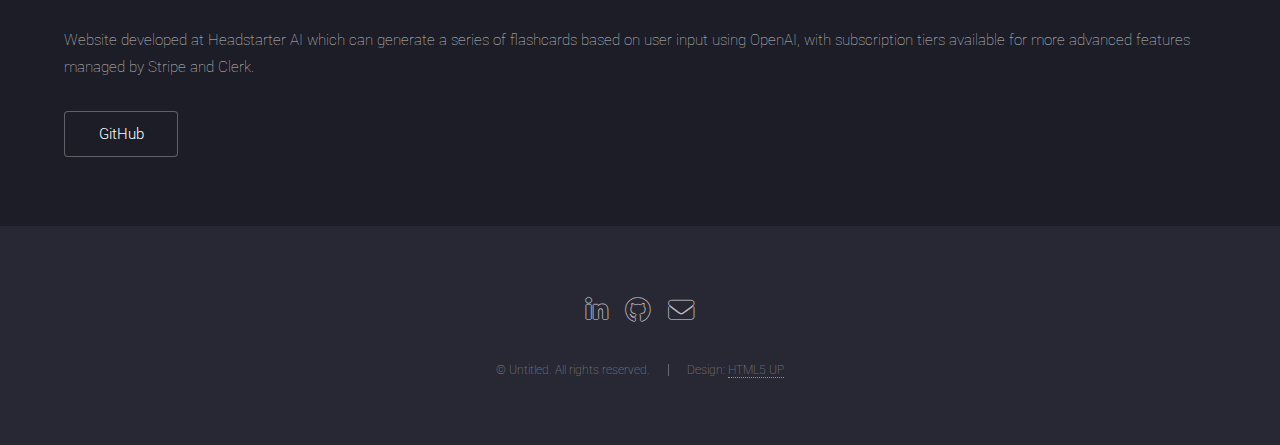
<file: right-sidebar.html>
<!DOCTYPE HTML>
<!--
	Landed by HTML5 UP
	html5up.net | @ajlkn
	Free for personal and commercial use under the CCA 3.0 license (html5up.net/license)
-->
<html>
	<head>
		<title>Projects</title>
		<meta charset="utf-8" />
		<meta name="viewport" content="width=device-width, initial-scale=1, user-scalable=no" />
		<link rel="stylesheet" href="assets/css/main.css" />
		<noscript><link rel="stylesheet" href="assets/css/noscript.css" /></noscript>
	</head>
	<body class="is-preload">
		<div id="page-wrapper">

			<!-- Header -->
				<header id="header">
					<h1 id="logo"><a href="index.html"></a></h1>
					<nav id="nav">
						<ul>
							<li><a href="index.html">Home</a></li>
							<li>
								<a href="#">Info</a>
								<ul>
									<li><a href="left-sidebar.html">Experience</a></li>
									<li><a href="right-sidebar.html">Projects</a></li>
								</ul>
							</li>
							<li><a href="no-sidebar.html" class="button primary">Contact</a></li>
						</ul>
					</nav>
				</header>

			<!-- Main -->
			<div id="main" class="wrapper style1">
				<div class="container">
					<header class="major">
						<h2>Projects</h2>
					</header>
					<div class="row gtr-150">
						<div class="col-12 col-12-medium">
							<!-- Sidebar -->
								<section id="sidebar">
									<section>
										<a class="image fit"><img src="images/EdwardsPic.jpg" alt="" style="max-width: 500px; display:block; margin: 0 auto;" /></a>
										<h3>Edwards Lifesciences Capstone Project</h3>
										<p>Senior Capstone Project working directly with Edwards Lifesciences, details restricted by NDA.</p>
									</section>
									<hr />
									<section>
										<!-- Row for two images side by side -->
										<div class="row gtr-uniform"> 
											<div class="col-6 col-12-xsmall">
											<a class="image fit">
												<img src="images/KQTitle.png"/>
											</a>
											</div>
											<div class="col-6 col-12-xsmall">
											<a class="image fit">
												<img src="images/KnightsQuest.png" style="margin-top: 70px;"/>
											</a>
											</div>
										</div>
										<h3 style="margin-top: 2em;">Knight's Quest</h3>
										<p>Knight’s Quest is a 2D platformer game developed in Unity, where the goal is to make it to the top to reach the tree of life to save the land from treachery. Dodge dangerous fire or make difficult jumps in order to make it to the top and achieve victory!

											Now with a new level where you face off against the Corruptor and try to avoid his fiery wrath to have him consume himself in his own flame. Complete Level 1 to unlock the ability to load this new level from the main menu screen and skip level 1 whenever you like.
											
											Directly after Level 2, face off against the Corruptor in a final battle where you use combat prowess to slay him and save the land once and for all! Complete Level 2 to unlock the ability to load level 3.</p>
										<ul class="actions">
											<li><a href="Knight’s Quest Presentation.pdf" class="button">Presentation</a></li>
											<li><a href="https://github.com/Zaldaas/Knights-Quest" class="button">GitHub</a></li>
										</ul>
									</section>
									<hr />
									<section>
										<!-- Row for two images side by side -->
										<div class="row gtr-uniform"> 
											<div class="col-8 col-12-xsmall">
											<a class="image fit">
												<img src="images/SportSpot.png" style="margin-top: 25px;"/>
											</a>
											</div>
											<div class="col-4 col-12-xsmall">
											<a class="image fit">
												<img src="images/SSLogo.png"/>
											</a>
											</div>
										</div>
										<h3 style="margin-top: 2em;">SportSpot</h3>
										<p>SportSpot is a mobile app to set up and find pickup sports events, currently being developed in Android Studio in Java. It allows the user to register and find other users to connect with, alongside the ability to create and view other posts.</p>
										<ul class="actions">
											<li><a href="SportSpot Presentation.pdf" class="button">Presentation</a></li>
											<li><a href="https://github.com/Zaldaas/SportSpot" class="button">GitHub</a></li>
										</ul>
									</section>
									<hr />
									<section>
										<a class="image fit"><img src="images/Flashcards.png" alt="" /></a>
										<h3>AI Flashcards</h3>
										<p>Website developed at Headstarter AI which can generate a series of flashcards based on user input using OpenAI, with subscription tiers available for more advanced features managed by Stripe and Clerk.</p>
										<ul class="actions">
											<li><a href="https://github.com/Zaldaas/-AI-Flashcards-Stripe" class="button">GitHub</a></li>
										</ul>
									</section>
								</section>
						</div>
					</div>
				</div>
			</div>

			<!-- Footer -->
				<footer id="footer">
					<ul class="icons">
						<li><a href="https://www.linkedin.com/in/zeid-aldaas1111/" class="icon brands alt fa-linkedin-in"><span class="label">LinkedIn</span></a></li>
						<li><a href="https://github.com/Zaldaas" class="icon brands alt fa-github"><span class="label">GitHub</span></a></li>
						<li><a href="mailto: aldaaszeid@yahoo.com" class="icon solid alt fa-envelope"><span class="label">Email</span></a></li>
					</ul>
					<ul class="copyright">
						<li>&copy; Untitled. All rights reserved.</li><li>Design: <a href="http://html5up.net">HTML5 UP</a></li>
					</ul>
				</footer>

		</div>

		<!-- Scripts -->
			<script src="assets/js/jquery.min.js"></script>
			<script src="assets/js/jquery.scrolly.min.js"></script>
			<script src="assets/js/jquery.dropotron.min.js"></script>
			<script src="assets/js/jquery.scrollex.min.js"></script>
			<script src="assets/js/browser.min.js"></script>
			<script src="assets/js/breakpoints.min.js"></script>
			<script src="assets/js/util.js"></script>
			<script src="assets/js/main.js"></script>

	</body>
</html>
</file>
<file: assets/css/noscript.css>
/*
	Landed by HTML5 UP
	html5up.net | @ajlkn
	Free for personal and commercial use under the CCA 3.0 license (html5up.net/license)
*/

/* Loader */

	body.landing.is-preload:before {
		display: none;
	}

	body.landing.is-preload:after {
		display: none;
	}
</file>
<file: assets/css/main.css>
@import url("fontawesome-all.min.css");
@import url("https://fonts.googleapis.com/css?family=Roboto:100,300,100italic,300italic");

/*
	Landed by HTML5 UP
	html5up.net | @ajlkn
	Free for personal and commercial use under the CCA 3.0 license (html5up.net/license)
*/

html, body, div, span, applet, object,
iframe, h1, h2, h3, h4, h5, h6, p, blockquote,
pre, a, abbr, acronym, address, big, cite,
code, del, dfn, em, img, ins, kbd, q, s, samp,
small, strike, strong, sub, sup, tt, var, b,
u, i, center, dl, dt, dd, ol, ul, li, fieldset,
form, label, legend, table, caption, tbody,
tfoot, thead, tr, th, td, article, aside,
canvas, details, embed, figure, figcaption,
footer, header, hgroup, menu, nav, output, ruby,
section, summary, time, mark, audio, video {
	margin: 0;
	padding: 0;
	border: 0;
	font-size: 100%;
	font: inherit;
	vertical-align: baseline;}

article, aside, details, figcaption, figure,
footer, header, hgroup, menu, nav, section {
	display: block;}

body {
	line-height: 1;
}

ol, ul {
	list-style: none;
}

blockquote, q {
	quotes: none;
}

	blockquote:before, blockquote:after, q:before, q:after {
		content: '';
		content: none;
	}

table {
	border-collapse: collapse;
	border-spacing: 0;
}

body {
	-webkit-text-size-adjust: none;
}

mark {
	background-color: transparent;
	color: inherit;
}

input::-moz-focus-inner {
	border: 0;
	padding: 0;
}

input, select, textarea {
	-moz-appearance: none;
	-webkit-appearance: none;
	-ms-appearance: none;
	appearance: none;
}

/* Basic */

	html {
		box-sizing: border-box;
	}

	*, *:before, *:after {
		box-sizing: inherit;
	}

	html, body {
		background: #1c1d26;
	}

	body.is-preload *, body.is-preload *:before, body.is-preload *:after {
		-moz-animation: none !important;
		-webkit-animation: none !important;
		-ms-animation: none !important;
		animation: none !important;
		-moz-transition: none !important;
		-webkit-transition: none !important;
		-ms-transition: none !important;
		transition: none !important;
	}

	body, input, select, textarea {
		color: rgba(255, 255, 255, 0.75);
		font-family: "Roboto", Helvetica, sans-serif;
		font-size: 15pt;
		font-weight: 100;
		line-height: 1.75em;
	}

	a {
		-moz-transition: border-color 0.2s ease-in-out, color 0.2s ease-in-out;
		-webkit-transition: border-color 0.2s ease-in-out, color 0.2s ease-in-out;
		-ms-transition: border-color 0.2s ease-in-out, color 0.2s ease-in-out;
		transition: border-color 0.2s ease-in-out, color 0.2s ease-in-out;
		border-bottom: dotted 1px;
		color: #e44c65;
		text-decoration: none;
	}

		a:hover {
			color: #e44c65 !important;
			border-bottom-color: transparent;
		}

	strong, b {
		color: #ffffff;
		font-weight: 300;
	}

	em, i {
		font-style: italic;
	}

	p {
		margin: 0 0 2em 0;
	}

	h1, h2, h3, h4, h5, h6 {
		color: #ffffff;
		font-weight: 300;
		line-height: 1em;
		margin: 0 0 1em 0;
	}

		h1 a, h2 a, h3 a, h4 a, h5 a, h6 a {
			color: inherit;
			border: 0;
		}

	h2 {
		font-size: 2em;
		line-height: 1.5em;
		letter-spacing: -0.025em;
	}

	h3 {
		font-size: 1.35em;
		line-height: 1.5em;
	}

	h4 {
		font-size: 1.1em;
		line-height: 1.5em;
	}

	h5 {
		font-size: 0.9em;
		line-height: 1.5em;
	}

	h6 {
		font-size: 0.7em;
		line-height: 1.5em;
	}

	sub {
		font-size: 0.8em;
		position: relative;
		top: 0.5em;
	}

	sup {
		font-size: 0.8em;
		position: relative;
		top: -0.5em;
	}

	hr {
		border: 0;
		border-bottom: solid 1px rgba(255, 255, 255, 0.3);
		margin: 3em 0;
	}

		hr.major {
			margin: 4em 0;
		}

	blockquote {
		border-left: solid 4px rgba(255, 255, 255, 0.3);
		font-style: italic;
		margin: 0 0 2em 0;
		padding: 0.5em 0 0.5em 2em;
	}

	code {
		background: rgba(255, 255, 255, 0.075);
		border-radius: 4px;
		font-family: "Courier New", monospace;
		font-size: 0.9em;
		margin: 0 0.25em;
		padding: 0.25em 0.65em;
	}

	pre {
		-webkit-overflow-scrolling: touch;
		font-family: "Courier New", monospace;
		font-size: 0.9em;
		margin: 0 0 2em 0;
	}

		pre code {
			display: block;
			line-height: 1.75em;
			padding: 1em 1.5em;
			overflow-x: auto;
		}

	.align-left {
		text-align: left;
	}

	.align-center {
		text-align: center;
	}

	.align-right {
		text-align: right;
	}

/* Loader */

	@-moz-keyframes spinner-show {
		0% {
			opacity: 0;
		}

		100% {
			opacity: 1;
		}
	}

	@-webkit-keyframes spinner-show {
		0% {
			opacity: 0;
		}

		100% {
			opacity: 1;
		}
	}

	@-ms-keyframes spinner-show {
		0% {
			opacity: 0;
		}

		100% {
			opacity: 1;
		}
	}

	@keyframes spinner-show {
		0% {
			opacity: 0;
		}

		100% {
			opacity: 1;
		}
	}

	@-moz-keyframes spinner-hide {
		0% {
			color: rgba(255, 255, 255, 0.15);
			z-index: 100001;
			-moz-transform: scale(1) rotate(0deg);
			-webkit-transform: scale(1) rotate(0deg);
			-ms-transform: scale(1) rotate(0deg);
			transform: scale(1) rotate(0deg);
		}

		99% {
			color: #1c1d26;
			z-index: 100001;
			-moz-transform: scale(0.5) rotate(360deg);
			-webkit-transform: scale(0.5) rotate(360deg);
			-ms-transform: scale(0.5) rotate(360deg);
			transform: scale(0.5) rotate(360deg);
		}

		100% {
			color: #1c1d26;
			z-index: -1;
			-moz-transform: scale(0.5) rotate(360deg);
			-webkit-transform: scale(0.5) rotate(360deg);
			-ms-transform: scale(0.5) rotate(360deg);
			transform: scale(0.5) rotate(360deg);
		}
	}

	@-webkit-keyframes spinner-hide {
		0% {
			color: rgba(255, 255, 255, 0.15);
			z-index: 100001;
			-moz-transform: scale(1) rotate(0deg);
			-webkit-transform: scale(1) rotate(0deg);
			-ms-transform: scale(1) rotate(0deg);
			transform: scale(1) rotate(0deg);
		}

		99% {
			color: #1c1d26;
			z-index: 100001;
			-moz-transform: scale(0.5) rotate(360deg);
			-webkit-transform: scale(0.5) rotate(360deg);
			-ms-transform: scale(0.5) rotate(360deg);
			transform: scale(0.5) rotate(360deg);
		}

		100% {
			color: #1c1d26;
			z-index: -1;
			-moz-transform: scale(0.5) rotate(360deg);
			-webkit-transform: scale(0.5) rotate(360deg);
			-ms-transform: scale(0.5) rotate(360deg);
			transform: scale(0.5) rotate(360deg);
		}
	}

	@-ms-keyframes spinner-hide {
		0% {
			color: rgba(255, 255, 255, 0.15);
			z-index: 100001;
			-moz-transform: scale(1) rotate(0deg);
			-webkit-transform: scale(1) rotate(0deg);
			-ms-transform: scale(1) rotate(0deg);
			transform: scale(1) rotate(0deg);
		}

		99% {
			color: #1c1d26;
			z-index: 100001;
			-moz-transform: scale(0.5) rotate(360deg);
			-webkit-transform: scale(0.5) rotate(360deg);
			-ms-transform: scale(0.5) rotate(360deg);
			transform: scale(0.5) rotate(360deg);
		}

		100% {
			color: #1c1d26;
			z-index: -1;
			-moz-transform: scale(0.5) rotate(360deg);
			-webkit-transform: scale(0.5) rotate(360deg);
			-ms-transform: scale(0.5) rotate(360deg);
			transform: scale(0.5) rotate(360deg);
		}
	}

	@keyframes spinner-hide {
		0% {
			color: rgba(255, 255, 255, 0.15);
			z-index: 100001;
			-moz-transform: scale(1) rotate(0deg);
			-webkit-transform: scale(1) rotate(0deg);
			-ms-transform: scale(1) rotate(0deg);
			transform: scale(1) rotate(0deg);
		}

		99% {
			color: #1c1d26;
			z-index: 100001;
			-moz-transform: scale(0.5) rotate(360deg);
			-webkit-transform: scale(0.5) rotate(360deg);
			-ms-transform: scale(0.5) rotate(360deg);
			transform: scale(0.5) rotate(360deg);
		}

		100% {
			color: #1c1d26;
			z-index: -1;
			-moz-transform: scale(0.5) rotate(360deg);
			-webkit-transform: scale(0.5) rotate(360deg);
			-ms-transform: scale(0.5) rotate(360deg);
			transform: scale(0.5) rotate(360deg);
		}
	}

	@-moz-keyframes spinner-rotate {
		0% {
			-moz-transform: scale(1) rotate(0deg);
			-webkit-transform: scale(1) rotate(0deg);
			-ms-transform: scale(1) rotate(0deg);
			transform: scale(1) rotate(0deg);
		}

		100% {
			-moz-transform: scale(1) rotate(360deg);
			-webkit-transform: scale(1) rotate(360deg);
			-ms-transform: scale(1) rotate(360deg);
			transform: scale(1) rotate(360deg);
		}
	}

	@-webkit-keyframes spinner-rotate {
		0% {
			-moz-transform: scale(1) rotate(0deg);
			-webkit-transform: scale(1) rotate(0deg);
			-ms-transform: scale(1) rotate(0deg);
			transform: scale(1) rotate(0deg);
		}

		100% {
			-moz-transform: scale(1) rotate(360deg);
			-webkit-transform: scale(1) rotate(360deg);
			-ms-transform: scale(1) rotate(360deg);
			transform: scale(1) rotate(360deg);
		}
	}

	@-ms-keyframes spinner-rotate {
		0% {
			-moz-transform: scale(1) rotate(0deg);
			-webkit-transform: scale(1) rotate(0deg);
			-ms-transform: scale(1) rotate(0deg);
			transform: scale(1) rotate(0deg);
		}

		100% {
			-moz-transform: scale(1) rotate(360deg);
			-webkit-transform: scale(1) rotate(360deg);
			-ms-transform: scale(1) rotate(360deg);
			transform: scale(1) rotate(360deg);
		}
	}

	@keyframes spinner-rotate {
		0% {
			-moz-transform: scale(1) rotate(0deg);
			-webkit-transform: scale(1) rotate(0deg);
			-ms-transform: scale(1) rotate(0deg);
			transform: scale(1) rotate(0deg);
		}

		100% {
			-moz-transform: scale(1) rotate(360deg);
			-webkit-transform: scale(1) rotate(360deg);
			-ms-transform: scale(1) rotate(360deg);
			transform: scale(1) rotate(360deg);
		}
	}

	@-moz-keyframes overlay-hide {
		0% {
			opacity: 1;
			z-index: 100000;
		}

		15% {
			opacity: 1;
			z-index: 100000;
		}

		99% {
			opacity: 0;
			z-index: 100000;
		}

		100% {
			opacity: 0;
			z-index: -1;
		}
	}

	@-webkit-keyframes overlay-hide {
		0% {
			opacity: 1;
			z-index: 100000;
		}

		15% {
			opacity: 1;
			z-index: 100000;
		}

		99% {
			opacity: 0;
			z-index: 100000;
		}

		100% {
			opacity: 0;
			z-index: -1;
		}
	}

	@-ms-keyframes overlay-hide {
		0% {
			opacity: 1;
			z-index: 100000;
		}

		15% {
			opacity: 1;
			z-index: 100000;
		}

		99% {
			opacity: 0;
			z-index: 100000;
		}

		100% {
			opacity: 0;
			z-index: -1;
		}
	}

	@keyframes overlay-hide {
		0% {
			opacity: 1;
			z-index: 100000;
		}

		15% {
			opacity: 1;
			z-index: 100000;
		}

		99% {
			opacity: 0;
			z-index: 100000;
		}

		100% {
			opacity: 0;
			z-index: -1;
		}
	}

	body.landing {
		text-decoration: none;
	}

		body.landing:before {
			-moz-osx-font-smoothing: grayscale;
			-webkit-font-smoothing: antialiased;
			display: inline-block;
			font-style: normal;
			font-variant: normal;
			text-rendering: auto;
			line-height: 1;
			text-transform: none !important;
			font-family: 'Font Awesome 5 Free';
			font-weight: 900;
		}

		body.landing:before {
			-moz-animation: spinner-show 1.5s 1 0.25s ease forwards, spinner-hide 0.25s ease-in-out forwards !important;
			-webkit-animation: spinner-show 1.5s 1 0.25s ease forwards, spinner-hide 0.25s ease-in-out forwards !important;
			-ms-animation: spinner-show 1.5s 1 0.25s ease forwards, spinner-hide 0.25s ease-in-out forwards !important;
			animation: spinner-show 1.5s 1 0.25s ease forwards, spinner-hide 0.25s ease-in-out forwards !important;
			-moz-transform-origin: 50% 50%;
			-webkit-transform-origin: 50% 50%;
			-ms-transform-origin: 50% 50%;
			transform-origin: 50% 50%;
			color: rgba(255, 255, 255, 0.15);
			content: '\f1ce';
			cursor: default;
			display: block;
			font-size: 2em;
			height: 2em;
			left: 50%;
			line-height: 2em;
			margin: -1em 0 0 -1em;
			opacity: 0;
			position: fixed;
			text-align: center;
			top: 50%;
			width: 2em;
			z-index: -1;
		}

		body.landing:after {
			-moz-animation: overlay-hide 1.5s ease-in forwards !important;
			-webkit-animation: overlay-hide 1.5s ease-in forwards !important;
			-ms-animation: overlay-hide 1.5s ease-in forwards !important;
			animation: overlay-hide 1.5s ease-in forwards !important;
			background: #1c1d26;
			content: '';
			display: block;
			height: 100%;
			left: 0;
			opacity: 0;
			position: fixed;
			top: 0;
			width: 100%;
			z-index: -1;
		}

		body.landing.is-preload:before {
			-moz-animation: spinner-show 1.5s 1 0.25s ease forwards, spinner-rotate 0.75s infinite linear !important;
			-webkit-animation: spinner-show 1.5s 1 0.25s ease forwards, spinner-rotate 0.75s infinite linear !important;
			-ms-animation: spinner-show 1.5s 1 0.25s ease forwards, spinner-rotate 0.75s infinite linear !important;
			animation: spinner-show 1.5s 1 0.25s ease forwards, spinner-rotate 0.75s infinite linear !important;
			z-index: 100001;
		}

		body.landing.is-preload:after {
			-moz-animation: none !important;
			-webkit-animation: none !important;
			-ms-animation: none !important;
			animation: none !important;
			opacity: 1;
			z-index: 100000;
		}

	@media (-webkit-min-device-pixel-ratio: 2) {

		body.landing:before {
			line-height: 2.025em;
		}

	}

/* Container */

	.container {
		margin: 0 auto;
		max-width: calc(100% - 4em);
		width: 70em;
	}

		.container.xsmall {
			width: 17.5em;
		}

		.container.small {
			width: 35em;
		}

		.container.medium {
			width: 52.5em;
		}

		.container.large {
			width: 87.5em;
		}

		.container.xlarge {
			width: 105em;
		}

		.container.max {
			width: 100%;
		}

		@media screen and (max-width: 1280px) {

			.container {
				width: 90%;
				max-width: 100%;
			}

		}

		@media screen and (max-width: 980px) {

			.container {
				width: 100% !important;
			}

		}

/* Row */

	.row {
		display: flex;
		flex-wrap: wrap;
		box-sizing: border-box;
		align-items: stretch;
	}

		.row > * {
			box-sizing: border-box;
		}

		.row.gtr-uniform > * > :last-child {
			margin-bottom: 0;
		}

		.row.aln-left {
			justify-content: flex-start;
		}

		.row.aln-center {
			justify-content: center;
		}

		.row.aln-right {
			justify-content: flex-end;
		}

		.row.aln-top {
			align-items: flex-start;
		}

		.row.aln-middle {
			align-items: center;
		}

		.row.aln-bottom {
			align-items: flex-end;
		}

		.row > .imp {
			order: -1;
		}

		.row > .col-1 {
			width: 8.33333%;
		}

		.row > .off-1 {
			margin-left: 8.33333%;
		}

		.row > .col-2 {
			width: 16.66667%;
		}

		.row > .off-2 {
			margin-left: 16.66667%;
		}

		.row > .col-3 {
			width: 25%;
		}

		.row > .off-3 {
			margin-left: 25%;
		}

		.row > .col-4 {
			width: 33.33333%;
		}

		.row > .off-4 {
			margin-left: 33.33333%;
		}

		.row > .col-5 {
			width: 41.66667%;
		}

		.row > .off-5 {
			margin-left: 41.66667%;
		}

		.row > .col-6 {
			width: 50%;
		}

		.row > .off-6 {
			margin-left: 50%;
		}

		.row > .col-7 {
			width: 58.33333%;
		}

		.row > .off-7 {
			margin-left: 58.33333%;
		}

		.row > .col-8 {
			width: 66.66667%;
		}

		.row > .off-8 {
			margin-left: 66.66667%;
		}

		.row > .col-9 {
			width: 75%;
		}

		.row > .off-9 {
			margin-left: 75%;
		}

		.row > .col-10 {
			width: 83.33333%;
		}

		.row > .off-10 {
			margin-left: 83.33333%;
		}

		.row > .col-11 {
			width: 91.66667%;
		}

		.row > .off-11 {
			margin-left: 91.66667%;
		}

		.row > .col-12 {
			width: 100%;
		}

		.row > .off-12 {
			margin-left: 100%;
		}

		.row.gtr-0 {
			margin-top: 0;
			margin-left: 0em;
		}

			.row.gtr-0 > * {
				padding: 0 0 0 0em;
			}

			.row.gtr-0.gtr-uniform {
				margin-top: 0em;
			}

				.row.gtr-0.gtr-uniform > * {
					padding-top: 0em;
				}

		.row.gtr-25 {
			margin-top: 0;
			margin-left: -0.625em;
		}

			.row.gtr-25 > * {
				padding: 0 0 0 0.625em;
			}

			.row.gtr-25.gtr-uniform {
				margin-top: -0.625em;
			}

				.row.gtr-25.gtr-uniform > * {
					padding-top: 0.625em;
				}

		.row.gtr-50 {
			margin-top: 0;
			margin-left: -1.25em;
		}

			.row.gtr-50 > * {
				padding: 0 0 0 1.25em;
			}

			.row.gtr-50.gtr-uniform {
				margin-top: -1.25em;
			}

				.row.gtr-50.gtr-uniform > * {
					padding-top: 1.25em;
				}

		.row {
			margin-top: 0;
			margin-left: -2.5em;
		}

			.row > * {
				padding: 0 0 0 2.5em;
			}

			.row.gtr-uniform {
				margin-top: -2.5em;
			}

				.row.gtr-uniform > * {
					padding-top: 2.5em;
				}

		.row.gtr-150 {
			margin-top: 0;
			margin-left: -3.75em;
		}

			.row.gtr-150 > * {
				padding: 0 0 0 3.75em;
			}

			.row.gtr-150.gtr-uniform {
				margin-top: -3.75em;
			}

				.row.gtr-150.gtr-uniform > * {
					padding-top: 3.75em;
				}

		.row.gtr-200 {
			margin-top: 0;
			margin-left: -5em;
		}

			.row.gtr-200 > * {
				padding: 0 0 0 5em;
			}

			.row.gtr-200.gtr-uniform {
				margin-top: -5em;
			}

				.row.gtr-200.gtr-uniform > * {
					padding-top: 5em;
				}

		@media screen and (max-width: 1680px) {

			.row {
				display: flex;
				flex-wrap: wrap;
				box-sizing: border-box;
				align-items: stretch;
			}

				.row > * {
					box-sizing: border-box;
				}

				.row.gtr-uniform > * > :last-child {
					margin-bottom: 0;
				}

				.row.aln-left {
					justify-content: flex-start;
				}

				.row.aln-center {
					justify-content: center;
				}

				.row.aln-right {
					justify-content: flex-end;
				}

				.row.aln-top {
					align-items: flex-start;
				}

				.row.aln-middle {
					align-items: center;
				}

				.row.aln-bottom {
					align-items: flex-end;
				}

				.row > .imp-xlarge {
					order: -1;
				}

				.row > .col-1-xlarge {
					width: 8.33333%;
				}

				.row > .off-1-xlarge {
					margin-left: 8.33333%;
				}

				.row > .col-2-xlarge {
					width: 16.66667%;
				}

				.row > .off-2-xlarge {
					margin-left: 16.66667%;
				}

				.row > .col-3-xlarge {
					width: 25%;
				}

				.row > .off-3-xlarge {
					margin-left: 25%;
				}

				.row > .col-4-xlarge {
					width: 33.33333%;
				}

				.row > .off-4-xlarge {
					margin-left: 33.33333%;
				}

				.row > .col-5-xlarge {
					width: 41.66667%;
				}

				.row > .off-5-xlarge {
					margin-left: 41.66667%;
				}

				.row > .col-6-xlarge {
					width: 50%;
				}

				.row > .off-6-xlarge {
					margin-left: 50%;
				}

				.row > .col-7-xlarge {
					width: 58.33333%;
				}

				.row > .off-7-xlarge {
					margin-left: 58.33333%;
				}

				.row > .col-8-xlarge {
					width: 66.66667%;
				}

				.row > .off-8-xlarge {
					margin-left: 66.66667%;
				}

				.row > .col-9-xlarge {
					width: 75%;
				}

				.row > .off-9-xlarge {
					margin-left: 75%;
				}

				.row > .col-10-xlarge {
					width: 83.33333%;
				}

				.row > .off-10-xlarge {
					margin-left: 83.33333%;
				}

				.row > .col-11-xlarge {
					width: 91.66667%;
				}

				.row > .off-11-xlarge {
					margin-left: 91.66667%;
				}

				.row > .col-12-xlarge {
					width: 100%;
				}

				.row > .off-12-xlarge {
					margin-left: 100%;
				}

				.row.gtr-0 {
					margin-top: 0;
					margin-left: 0em;
				}

					.row.gtr-0 > * {
						padding: 0 0 0 0em;
					}

					.row.gtr-0.gtr-uniform {
						margin-top: 0em;
					}

						.row.gtr-0.gtr-uniform > * {
							padding-top: 0em;
						}

				.row.gtr-25 {
					margin-top: 0;
					margin-left: -0.625em;
				}

					.row.gtr-25 > * {
						padding: 0 0 0 0.625em;
					}

					.row.gtr-25.gtr-uniform {
						margin-top: -0.625em;
					}

						.row.gtr-25.gtr-uniform > * {
							padding-top: 0.625em;
						}

				.row.gtr-50 {
					margin-top: 0;
					margin-left: -1.25em;
				}

					.row.gtr-50 > * {
						padding: 0 0 0 1.25em;
					}

					.row.gtr-50.gtr-uniform {
						margin-top: -1.25em;
					}

						.row.gtr-50.gtr-uniform > * {
							padding-top: 1.25em;
						}

				.row {
					margin-top: 0;
					margin-left: -2.5em;
				}

					.row > * {
						padding: 0 0 0 2.5em;
					}

					.row.gtr-uniform {
						margin-top: -2.5em;
					}

						.row.gtr-uniform > * {
							padding-top: 2.5em;
						}

				.row.gtr-150 {
					margin-top: 0;
					margin-left: -3.75em;
				}

					.row.gtr-150 > * {
						padding: 0 0 0 3.75em;
					}

					.row.gtr-150.gtr-uniform {
						margin-top: -3.75em;
					}

						.row.gtr-150.gtr-uniform > * {
							padding-top: 3.75em;
						}

				.row.gtr-200 {
					margin-top: 0;
					margin-left: -5em;
				}

					.row.gtr-200 > * {
						padding: 0 0 0 5em;
					}

					.row.gtr-200.gtr-uniform {
						margin-top: -5em;
					}

						.row.gtr-200.gtr-uniform > * {
							padding-top: 5em;
						}

		}

		@media screen and (max-width: 1280px) {

			.row {
				display: flex;
				flex-wrap: wrap;
				box-sizing: border-box;
				align-items: stretch;
			}

				.row > * {
					box-sizing: border-box;
				}

				.row.gtr-uniform > * > :last-child {
					margin-bottom: 0;
				}

				.row.aln-left {
					justify-content: flex-start;
				}

				.row.aln-center {
					justify-content: center;
				}

				.row.aln-right {
					justify-content: flex-end;
				}

				.row.aln-top {
					align-items: flex-start;
				}

				.row.aln-middle {
					align-items: center;
				}

				.row.aln-bottom {
					align-items: flex-end;
				}

				.row > .imp-large {
					order: -1;
				}

				.row > .col-1-large {
					width: 8.33333%;
				}

				.row > .off-1-large {
					margin-left: 8.33333%;
				}

				.row > .col-2-large {
					width: 16.66667%;
				}

				.row > .off-2-large {
					margin-left: 16.66667%;
				}

				.row > .col-3-large {
					width: 25%;
				}

				.row > .off-3-large {
					margin-left: 25%;
				}

				.row > .col-4-large {
					width: 33.33333%;
				}

				.row > .off-4-large {
					margin-left: 33.33333%;
				}

				.row > .col-5-large {
					width: 41.66667%;
				}

				.row > .off-5-large {
					margin-left: 41.66667%;
				}

				.row > .col-6-large {
					width: 50%;
				}

				.row > .off-6-large {
					margin-left: 50%;
				}

				.row > .col-7-large {
					width: 58.33333%;
				}

				.row > .off-7-large {
					margin-left: 58.33333%;
				}

				.row > .col-8-large {
					width: 66.66667%;
				}

				.row > .off-8-large {
					margin-left: 66.66667%;
				}

				.row > .col-9-large {
					width: 75%;
				}

				.row > .off-9-large {
					margin-left: 75%;
				}

				.row > .col-10-large {
					width: 83.33333%;
				}

				.row > .off-10-large {
					margin-left: 83.33333%;
				}

				.row > .col-11-large {
					width: 91.66667%;
				}

				.row > .off-11-large {
					margin-left: 91.66667%;
				}

				.row > .col-12-large {
					width: 100%;
				}

				.row > .off-12-large {
					margin-left: 100%;
				}

				.row.gtr-0 {
					margin-top: 0;
					margin-left: 0em;
				}

					.row.gtr-0 > * {
						padding: 0 0 0 0em;
					}

					.row.gtr-0.gtr-uniform {
						margin-top: 0em;
					}

						.row.gtr-0.gtr-uniform > * {
							padding-top: 0em;
						}

				.row.gtr-25 {
					margin-top: 0;
					margin-left: -0.625em;
				}

					.row.gtr-25 > * {
						padding: 0 0 0 0.625em;
					}

					.row.gtr-25.gtr-uniform {
						margin-top: -0.625em;
					}

						.row.gtr-25.gtr-uniform > * {
							padding-top: 0.625em;
						}

				.row.gtr-50 {
					margin-top: 0;
					margin-left: -1.25em;
				}

					.row.gtr-50 > * {
						padding: 0 0 0 1.25em;
					}

					.row.gtr-50.gtr-uniform {
						margin-top: -1.25em;
					}

						.row.gtr-50.gtr-uniform > * {
							padding-top: 1.25em;
						}

				.row {
					margin-top: 0;
					margin-left: -2.5em;
				}

					.row > * {
						padding: 0 0 0 2.5em;
					}

					.row.gtr-uniform {
						margin-top: -2.5em;
					}

						.row.gtr-uniform > * {
							padding-top: 2.5em;
						}

				.row.gtr-150 {
					margin-top: 0;
					margin-left: -3.75em;
				}

					.row.gtr-150 > * {
						padding: 0 0 0 3.75em;
					}

					.row.gtr-150.gtr-uniform {
						margin-top: -3.75em;
					}

						.row.gtr-150.gtr-uniform > * {
							padding-top: 3.75em;
						}

				.row.gtr-200 {
					margin-top: 0;
					margin-left: -5em;
				}

					.row.gtr-200 > * {
						padding: 0 0 0 5em;
					}

					.row.gtr-200.gtr-uniform {
						margin-top: -5em;
					}

						.row.gtr-200.gtr-uniform > * {
							padding-top: 5em;
						}

		}

		@media screen and (max-width: 980px) {

			.row {
				display: flex;
				flex-wrap: wrap;
				box-sizing: border-box;
				align-items: stretch;
			}

				.row > * {
					box-sizing: border-box;
				}

				.row.gtr-uniform > * > :last-child {
					margin-bottom: 0;
				}

				.row.aln-left {
					justify-content: flex-start;
				}

				.row.aln-center {
					justify-content: center;
				}

				.row.aln-right {
					justify-content: flex-end;
				}

				.row.aln-top {
					align-items: flex-start;
				}

				.row.aln-middle {
					align-items: center;
				}

				.row.aln-bottom {
					align-items: flex-end;
				}

				.row > .imp-medium {
					order: -1;
				}

				.row > .col-1-medium {
					width: 8.33333%;
				}

				.row > .off-1-medium {
					margin-left: 8.33333%;
				}

				.row > .col-2-medium {
					width: 16.66667%;
				}

				.row > .off-2-medium {
					margin-left: 16.66667%;
				}

				.row > .col-3-medium {
					width: 25%;
				}

				.row > .off-3-medium {
					margin-left: 25%;
				}

				.row > .col-4-medium {
					width: 33.33333%;
				}

				.row > .off-4-medium {
					margin-left: 33.33333%;
				}

				.row > .col-5-medium {
					width: 41.66667%;
				}

				.row > .off-5-medium {
					margin-left: 41.66667%;
				}

				.row > .col-6-medium {
					width: 50%;
				}

				.row > .off-6-medium {
					margin-left: 50%;
				}

				.row > .col-7-medium {
					width: 58.33333%;
				}

				.row > .off-7-medium {
					margin-left: 58.33333%;
				}

				.row > .col-8-medium {
					width: 66.66667%;
				}

				.row > .off-8-medium {
					margin-left: 66.66667%;
				}

				.row > .col-9-medium {
					width: 75%;
				}

				.row > .off-9-medium {
					margin-left: 75%;
				}

				.row > .col-10-medium {
					width: 83.33333%;
				}

				.row > .off-10-medium {
					margin-left: 83.33333%;
				}

				.row > .col-11-medium {
					width: 91.66667%;
				}

				.row > .off-11-medium {
					margin-left: 91.66667%;
				}

				.row > .col-12-medium {
					width: 100%;
				}

				.row > .off-12-medium {
					margin-left: 100%;
				}

				.row.gtr-0 {
					margin-top: 0;
					margin-left: 0em;
				}

					.row.gtr-0 > * {
						padding: 0 0 0 0em;
					}

					.row.gtr-0.gtr-uniform {
						margin-top: 0em;
					}

						.row.gtr-0.gtr-uniform > * {
							padding-top: 0em;
						}

				.row.gtr-25 {
					margin-top: 0;
					margin-left: -0.625em;
				}

					.row.gtr-25 > * {
						padding: 0 0 0 0.625em;
					}

					.row.gtr-25.gtr-uniform {
						margin-top: -0.625em;
					}

						.row.gtr-25.gtr-uniform > * {
							padding-top: 0.625em;
						}

				.row.gtr-50 {
					margin-top: 0;
					margin-left: -1.25em;
				}

					.row.gtr-50 > * {
						padding: 0 0 0 1.25em;
					}

					.row.gtr-50.gtr-uniform {
						margin-top: -1.25em;
					}

						.row.gtr-50.gtr-uniform > * {
							padding-top: 1.25em;
						}

				.row {
					margin-top: 0;
					margin-left: -2.5em;
				}

					.row > * {
						padding: 0 0 0 2.5em;
					}

					.row.gtr-uniform {
						margin-top: -2.5em;
					}

						.row.gtr-uniform > * {
							padding-top: 2.5em;
						}

				.row.gtr-150 {
					margin-top: 0;
					margin-left: -3.75em;
				}

					.row.gtr-150 > * {
						padding: 0 0 0 3.75em;
					}

					.row.gtr-150.gtr-uniform {
						margin-top: -3.75em;
					}

						.row.gtr-150.gtr-uniform > * {
							padding-top: 3.75em;
						}

				.row.gtr-200 {
					margin-top: 0;
					margin-left: -5em;
				}

					.row.gtr-200 > * {
						padding: 0 0 0 5em;
					}

					.row.gtr-200.gtr-uniform {
						margin-top: -5em;
					}

						.row.gtr-200.gtr-uniform > * {
							padding-top: 5em;
						}

		}

		@media screen and (max-width: 736px) {

			.row {
				display: flex;
				flex-wrap: wrap;
				box-sizing: border-box;
				align-items: stretch;
			}

				.row > * {
					box-sizing: border-box;
				}

				.row.gtr-uniform > * > :last-child {
					margin-bottom: 0;
				}

				.row.aln-left {
					justify-content: flex-start;
				}

				.row.aln-center {
					justify-content: center;
				}

				.row.aln-right {
					justify-content: flex-end;
				}

				.row.aln-top {
					align-items: flex-start;
				}

				.row.aln-middle {
					align-items: center;
				}

				.row.aln-bottom {
					align-items: flex-end;
				}

				.row > .imp-small {
					order: -1;
				}

				.row > .col-1-small {
					width: 8.33333%;
				}

				.row > .off-1-small {
					margin-left: 8.33333%;
				}

				.row > .col-2-small {
					width: 16.66667%;
				}

				.row > .off-2-small {
					margin-left: 16.66667%;
				}

				.row > .col-3-small {
					width: 25%;
				}

				.row > .off-3-small {
					margin-left: 25%;
				}

				.row > .col-4-small {
					width: 33.33333%;
				}

				.row > .off-4-small {
					margin-left: 33.33333%;
				}

				.row > .col-5-small {
					width: 41.66667%;
				}

				.row > .off-5-small {
					margin-left: 41.66667%;
				}

				.row > .col-6-small {
					width: 50%;
				}

				.row > .off-6-small {
					margin-left: 50%;
				}

				.row > .col-7-small {
					width: 58.33333%;
				}

				.row > .off-7-small {
					margin-left: 58.33333%;
				}

				.row > .col-8-small {
					width: 66.66667%;
				}

				.row > .off-8-small {
					margin-left: 66.66667%;
				}

				.row > .col-9-small {
					width: 75%;
				}

				.row > .off-9-small {
					margin-left: 75%;
				}

				.row > .col-10-small {
					width: 83.33333%;
				}

				.row > .off-10-small {
					margin-left: 83.33333%;
				}

				.row > .col-11-small {
					width: 91.66667%;
				}

				.row > .off-11-small {
					margin-left: 91.66667%;
				}

				.row > .col-12-small {
					width: 100%;
				}

				.row > .off-12-small {
					margin-left: 100%;
				}

				.row.gtr-0 {
					margin-top: 0;
					margin-left: 0em;
				}

					.row.gtr-0 > * {
						padding: 0 0 0 0em;
					}

					.row.gtr-0.gtr-uniform {
						margin-top: 0em;
					}

						.row.gtr-0.gtr-uniform > * {
							padding-top: 0em;
						}

				.row.gtr-25 {
					margin-top: 0;
					margin-left: -0.625em;
				}

					.row.gtr-25 > * {
						padding: 0 0 0 0.625em;
					}

					.row.gtr-25.gtr-uniform {
						margin-top: -0.625em;
					}

						.row.gtr-25.gtr-uniform > * {
							padding-top: 0.625em;
						}

				.row.gtr-50 {
					margin-top: 0;
					margin-left: -1.25em;
				}

					.row.gtr-50 > * {
						padding: 0 0 0 1.25em;
					}

					.row.gtr-50.gtr-uniform {
						margin-top: -1.25em;
					}

						.row.gtr-50.gtr-uniform > * {
							padding-top: 1.25em;
						}

				.row {
					margin-top: 0;
					margin-left: -2.5em;
				}

					.row > * {
						padding: 0 0 0 2.5em;
					}

					.row.gtr-uniform {
						margin-top: -2.5em;
					}

						.row.gtr-uniform > * {
							padding-top: 2.5em;
						}

				.row.gtr-150 {
					margin-top: 0;
					margin-left: -3.75em;
				}

					.row.gtr-150 > * {
						padding: 0 0 0 3.75em;
					}

					.row.gtr-150.gtr-uniform {
						margin-top: -3.75em;
					}

						.row.gtr-150.gtr-uniform > * {
							padding-top: 3.75em;
						}

				.row.gtr-200 {
					margin-top: 0;
					margin-left: -5em;
				}

					.row.gtr-200 > * {
						padding: 0 0 0 5em;
					}

					.row.gtr-200.gtr-uniform {
						margin-top: -5em;
					}

						.row.gtr-200.gtr-uniform > * {
							padding-top: 5em;
						}

		}

		@media screen and (max-width: 480px) {

			.row {
				display: flex;
				flex-wrap: wrap;
				box-sizing: border-box;
				align-items: stretch;
			}

				.row > * {
					box-sizing: border-box;
				}

				.row.gtr-uniform > * > :last-child {
					margin-bottom: 0;
				}

				.row.aln-left {
					justify-content: flex-start;
				}

				.row.aln-center {
					justify-content: center;
				}

				.row.aln-right {
					justify-content: flex-end;
				}

				.row.aln-top {
					align-items: flex-start;
				}

				.row.aln-middle {
					align-items: center;
				}

				.row.aln-bottom {
					align-items: flex-end;
				}

				.row > .imp-xsmall {
					order: -1;
				}

				.row > .col-1-xsmall {
					width: 8.33333%;
				}

				.row > .off-1-xsmall {
					margin-left: 8.33333%;
				}

				.row > .col-2-xsmall {
					width: 16.66667%;
				}

				.row > .off-2-xsmall {
					margin-left: 16.66667%;
				}

				.row > .col-3-xsmall {
					width: 25%;
				}

				.row > .off-3-xsmall {
					margin-left: 25%;
				}

				.row > .col-4-xsmall {
					width: 33.33333%;
				}

				.row > .off-4-xsmall {
					margin-left: 33.33333%;
				}

				.row > .col-5-xsmall {
					width: 41.66667%;
				}

				.row > .off-5-xsmall {
					margin-left: 41.66667%;
				}

				.row > .col-6-xsmall {
					width: 50%;
				}

				.row > .off-6-xsmall {
					margin-left: 50%;
				}

				.row > .col-7-xsmall {
					width: 58.33333%;
				}

				.row > .off-7-xsmall {
					margin-left: 58.33333%;
				}

				.row > .col-8-xsmall {
					width: 66.66667%;
				}

				.row > .off-8-xsmall {
					margin-left: 66.66667%;
				}

				.row > .col-9-xsmall {
					width: 75%;
				}

				.row > .off-9-xsmall {
					margin-left: 75%;
				}

				.row > .col-10-xsmall {
					width: 83.33333%;
				}

				.row > .off-10-xsmall {
					margin-left: 83.33333%;
				}

				.row > .col-11-xsmall {
					width: 91.66667%;
				}

				.row > .off-11-xsmall {
					margin-left: 91.66667%;
				}

				.row > .col-12-xsmall {
					width: 100%;
				}

				.row > .off-12-xsmall {
					margin-left: 100%;
				}

				.row.gtr-0 {
					margin-top: 0;
					margin-left: 0em;
				}

					.row.gtr-0 > * {
						padding: 0 0 0 0em;
					}

					.row.gtr-0.gtr-uniform {
						margin-top: 0em;
					}

						.row.gtr-0.gtr-uniform > * {
							padding-top: 0em;
						}

				.row.gtr-25 {
					margin-top: 0;
					margin-left: -0.625em;
				}

					.row.gtr-25 > * {
						padding: 0 0 0 0.625em;
					}

					.row.gtr-25.gtr-uniform {
						margin-top: -0.625em;
					}

						.row.gtr-25.gtr-uniform > * {
							padding-top: 0.625em;
						}

				.row.gtr-50 {
					margin-top: 0;
					margin-left: -1.25em;
				}

					.row.gtr-50 > * {
						padding: 0 0 0 1.25em;
					}

					.row.gtr-50.gtr-uniform {
						margin-top: -1.25em;
					}

						.row.gtr-50.gtr-uniform > * {
							padding-top: 1.25em;
						}

				.row {
					margin-top: 0;
					margin-left: -2.5em;
				}

					.row > * {
						padding: 0 0 0 2.5em;
					}

					.row.gtr-uniform {
						margin-top: -2.5em;
					}

						.row.gtr-uniform > * {
							padding-top: 2.5em;
						}

				.row.gtr-150 {
					margin-top: 0;
					margin-left: -3.75em;
				}

					.row.gtr-150 > * {
						padding: 0 0 0 3.75em;
					}

					.row.gtr-150.gtr-uniform {
						margin-top: -3.75em;
					}

						.row.gtr-150.gtr-uniform > * {
							padding-top: 3.75em;
						}

				.row.gtr-200 {
					margin-top: 0;
					margin-left: -5em;
				}

					.row.gtr-200 > * {
						padding: 0 0 0 5em;
					}

					.row.gtr-200.gtr-uniform {
						margin-top: -5em;
					}

						.row.gtr-200.gtr-uniform > * {
							padding-top: 5em;
						}

		}

/* Section/Article */

	section.special, article.special {
		text-align: center;
	}

	header p {
		color: #ffffff;
		position: relative;
		margin: 0 0 1.5em 0;
	}

	header h2 + p {
		font-size: 1.25em;
		margin-top: -1em;
		line-height: 1.75em;
	}

	header h3 + p {
		font-size: 1.1em;
		margin-top: -0.8em;
		line-height: 1.75em;
	}

	header h4 + p,
	header h5 + p,
	header h6 + p {
		font-size: 0.9em;
		margin-top: -0.6em;
		line-height: 1.5em;
	}

	header.major {
		margin: 0 0 4em 0;
		position: relative;
		text-align: center;
	}

		header.major:after {
			background: #e44c65;
			content: '';
			display: inline-block;
			height: 0.2em;
			max-width: 20em;
			width: 75%;
		}

	footer.major {
		margin: 4em 0 0 0;
	}

/* Form */

	form {
		margin: 0 0 2em 0;
	}

		form.cta {
			max-width: 35em;
			margin-left: auto;
			margin-right: auto;
		}

	label {
		color: #ffffff;
		display: block;
		font-size: 0.9em;
		font-weight: 300;
		margin: 0 0 1em 0;
	}

	input[type="text"],
	input[type="password"],
	input[type="email"],
	select,
	textarea {
		-moz-appearance: none;
		-webkit-appearance: none;
		-ms-appearance: none;
		appearance: none;
		-moz-transition: border-color 0.2s ease-in-out;
		-webkit-transition: border-color 0.2s ease-in-out;
		-ms-transition: border-color 0.2s ease-in-out;
		transition: border-color 0.2s ease-in-out;
		background: transparent;
		border-radius: 4px;
		border: solid 1px rgba(255, 255, 255, 0.3);
		color: inherit;
		display: block;
		outline: 0;
		padding: 0 1em;
		text-decoration: none;
		width: 100%;
	}

		input[type="text"]:invalid,
		input[type="password"]:invalid,
		input[type="email"]:invalid,
		select:invalid,
		textarea:invalid {
			box-shadow: none;
		}

		input[type="text"]:focus,
		input[type="password"]:focus,
		input[type="email"]:focus,
		select:focus,
		textarea:focus {
			border-color: #e44c65;
		}

	select {
		background-image: url("data:image/svg+xml;charset=utf8,%3Csvg xmlns='http://www.w3.org/2000/svg' width='40' height='40' preserveAspectRatio='none' viewBox='0 0 40 40'%3E%3Cpath d='M9.4,12.3l10.4,10.4l10.4-10.4c0.2-0.2,0.5-0.4,0.9-0.4c0.3,0,0.6,0.1,0.9,0.4l3.3,3.3c0.2,0.2,0.4,0.5,0.4,0.9 c0,0.4-0.1,0.6-0.4,0.9L20.7,31.9c-0.2,0.2-0.5,0.4-0.9,0.4c-0.3,0-0.6-0.1-0.9-0.4L4.3,17.3c-0.2-0.2-0.4-0.5-0.4-0.9 c0-0.4,0.1-0.6,0.4-0.9l3.3-3.3c0.2-0.2,0.5-0.4,0.9-0.4S9.1,12.1,9.4,12.3z' fill='rgba(255, 255, 255, 0.3)' /%3E%3C/svg%3E");
		background-size: 1.25rem;
		background-repeat: no-repeat;
		background-position: calc(100% - 1rem) center;
		height: 3em;
		padding-right: 3em;
		text-overflow: ellipsis;
	}

		select option {
			color: #ffffff;
			background: #1c1d26;
		}

		select:focus::-ms-value {
			background-color: transparent;
		}

		select::-ms-expand {
			display: none;
		}

	input[type="text"],
	input[type="password"],
	input[type="email"],
	select {
		height: 3em;
	}

	textarea {
		padding: 0.75em 1em;
	}

	input[type="checkbox"],
	input[type="radio"] {
		-moz-appearance: none;
		-webkit-appearance: none;
		-ms-appearance: none;
		appearance: none;
		display: block;
		float: left;
		margin-right: -2em;
		opacity: 0;
		width: 1em;
		z-index: -1;
	}

		input[type="checkbox"] + label,
		input[type="radio"] + label {
			text-decoration: none;
			color: rgba(255, 255, 255, 0.75);
			cursor: pointer;
			display: inline-block;
			font-size: 1em;
			font-weight: 100;
			padding-left: 2.55em;
			padding-right: 0.75em;
			position: relative;
		}

			input[type="checkbox"] + label:before,
			input[type="radio"] + label:before {
				-moz-osx-font-smoothing: grayscale;
				-webkit-font-smoothing: antialiased;
				display: inline-block;
				font-style: normal;
				font-variant: normal;
				text-rendering: auto;
				line-height: 1;
				text-transform: none !important;
				font-family: 'Font Awesome 5 Free';
				font-weight: 900;
			}

			input[type="checkbox"] + label:before,
			input[type="radio"] + label:before {
				border-radius: 4px;
				border: solid 1px rgba(255, 255, 255, 0.3);
				content: '';
				display: inline-block;
				font-size: 0.8em;
				height: 2.25em;
				left: 0;
				line-height: 2.25em;
				position: absolute;
				text-align: center;
				top: 0;
				width: 2.25em;
			}

		input[type="checkbox"]:checked + label:before,
		input[type="radio"]:checked + label:before {
			background: rgba(255, 255, 255, 0.25);
			color: #ffffff;
			content: '\f00c';
		}

		input[type="checkbox"]:focus + label:before,
		input[type="radio"]:focus + label:before {
			border-color: #e44c65;
		}

	input[type="checkbox"] + label:before {
		border-radius: 4px;
	}

	input[type="radio"] + label:before {
		border-radius: 100%;
	}

	::-webkit-input-placeholder {
		color: rgba(255, 255, 255, 0.5) !important;
		opacity: 1.0;
	}

	:-moz-placeholder {
		color: rgba(255, 255, 255, 0.5) !important;
		opacity: 1.0;
	}

	::-moz-placeholder {
		color: rgba(255, 255, 255, 0.5) !important;
		opacity: 1.0;
	}

	:-ms-input-placeholder {
		color: rgba(255, 255, 255, 0.5) !important;
		opacity: 1.0;
	}

/* Box */

	.box {
		border-radius: 4px;
		border: solid 1px rgba(255, 255, 255, 0.3);
		margin-bottom: 2em;
		padding: 1.5em;
	}

		.box > :last-child,
		.box > :last-child > :last-child,
		.box > :last-child > :last-child > :last-child {
			margin-bottom: 0;
		}

		.box.alt {
			border: 0;
			border-radius: 0;
			padding: 0;
		}

/* Icon */

	.icon {
		text-decoration: none;
		border-bottom: none;
		position: relative;
	}

		.icon:before {
			-moz-osx-font-smoothing: grayscale;
			-webkit-font-smoothing: antialiased;
			display: inline-block;
			font-style: normal;
			font-variant: normal;
			text-rendering: auto;
			line-height: 1;
			text-transform: none !important;
			font-family: 'Font Awesome 5 Free';
			font-weight: 400;
		}

		.icon > .label {
			display: none;
		}

		.icon:before {
			line-height: inherit;
		}

		.icon.solid:before {
			font-weight: 900 !important;
		}

		.icon.brands:before {
			font-family: 'Font Awesome 5 Brands' !important;
		}

		.icon.alt {
			text-decoration: none;
		}

			.icon.alt:before {
				-moz-osx-font-smoothing: grayscale;
				-webkit-font-smoothing: antialiased;
				display: inline-block;
				font-style: normal;
				font-variant: normal;
				text-rendering: auto;
				line-height: 1;
				text-transform: none !important;
				font-family: 'Font Awesome 5 Free';
				font-weight: 400;
			}

			.icon.alt:before {
				color: #1c1d26 !important;
				text-shadow: 1px 0 0 #ffffff, -1px 0 0 #ffffff, 0 1px 0 #ffffff, 0 -1px 0 #ffffff;
			}

		.icon.major {
			background: #272833;
			border-radius: 100%;
			cursor: default;
			display: inline-block;
			height: 6em;
			line-height: 5.65em;
			margin: 0 0 2em 0;
			text-align: center;
			width: 6em;
		}

			.icon.major:before {
				font-size: 2.25em;
			}

			.icon.major.alt {
				text-decoration: none;
			}

				.icon.major.alt:before {
					-moz-osx-font-smoothing: grayscale;
					-webkit-font-smoothing: antialiased;
					display: inline-block;
					font-style: normal;
					font-variant: normal;
					text-rendering: auto;
					line-height: 1;
					text-transform: none !important;
					font-family: 'Font Awesome 5 Free';
					font-weight: 400;
				}

				.icon.major.alt:before {
					color: #272833 !important;
					text-shadow: 1px 0 0 #ffffff, -1px 0 0 #ffffff, 0 1px 0 #ffffff, 0 -1px 0 #ffffff;
				}

/* Image */

	.image {
		border-radius: 0;
		border: 0;
		display: inline-block;
		position: relative;
		overflow: visible;
	}

		.image:before {
			content: '';
			display: block;
			position: absolute;
			left: 0;
			top: 0;
			background-image: none;
			width: 100%;
			height: 100%;
			z-index: 1;
		}

		.image img {
			border-radius: 4px;
			display: block;
		}

		.image.left {
			float: left;
			margin: 0 1.5em 1em 0;
			top: 0.25em;
		}

		.image.right {
			float: right;
			margin: 0 0 1em 1.5em;
			top: 0.25em;
		}

		.image.left, .image.right {
			max-width: 40%;
		}

			.image.left img, .image.right img {
				width: 100%;
			}

		.image.fit {
			display: block;
			margin: 0 0 2em 0;
			width: 100%;
		}

			.image.fit img {
				width: 100%;
			}

/* List */

	ol {
		list-style: decimal;
		margin: 0 0 2em 0;
		padding-left: 1.25em;
	}

		ol li {
			padding-left: 0.25em;
		}

	ul {
		list-style: disc;
		margin: 0 0 2em 0;
		padding-left: 1em;
	}

		ul li {
			padding-left: 0.5em;
		}

		ul.alt {
			list-style: none;
			padding-left: 0;
		}

			ul.alt li {
				border-top: solid 1px rgba(255, 255, 255, 0.3);
				padding: 0.5em 0;
			}

				ul.alt li:first-child {
					border-top: 0;
					padding-top: 0;
				}

	dl {
		margin: 0 0 2em 0;
	}

/* Icons */

	ul.icons {
		cursor: default;
		list-style: none;
		padding-left: 0;
	}

		ul.icons li {
			display: inline-block;
			height: 2.5em;
			line-height: 2.5em;
			padding: 0 0.5em;
		}

			ul.icons li .icon {
				font-size: 0.8em;
			}

				ul.icons li .icon:before {
					font-size: 2em;
				}

/* Actions */

	ul.actions {
		display: -moz-flex;
		display: -webkit-flex;
		display: -ms-flex;
		display: flex;
		cursor: default;
		list-style: none;
		margin-left: -1em;
		padding-left: 0;
	}

		ul.actions li {
			padding: 0 0 0 1em;
			vertical-align: middle;
		}

		ul.actions.special {
			-moz-justify-content: center;
			-webkit-justify-content: center;
			-ms-justify-content: center;
			justify-content: center;
			width: 100%;
			margin-left: 0;
		}

			ul.actions.special li:first-child {
				padding-left: 0;
			}

		ul.actions.stacked {
			-moz-flex-direction: column;
			-webkit-flex-direction: column;
			-ms-flex-direction: column;
			flex-direction: column;
			margin-left: 0;
		}

			ul.actions.stacked li {
				padding: 1.3em 0 0 0;
			}

				ul.actions.stacked li:first-child {
					padding-top: 0;
				}

		ul.actions.fit {
			width: calc(100% + 1em);
		}

			ul.actions.fit li {
				-moz-flex-grow: 1;
				-webkit-flex-grow: 1;
				-ms-flex-grow: 1;
				flex-grow: 1;
				-moz-flex-shrink: 1;
				-webkit-flex-shrink: 1;
				-ms-flex-shrink: 1;
				flex-shrink: 1;
				width: 100%;
			}

				ul.actions.fit li > * {
					width: 100%;
				}

			ul.actions.fit.stacked {
				width: 100%;
			}

		@media screen and (max-width: 480px) {

			ul.actions:not(.fixed) {
				-moz-flex-direction: column;
				-webkit-flex-direction: column;
				-ms-flex-direction: column;
				flex-direction: column;
				margin-left: 0;
				width: 100% !important;
			}

				ul.actions:not(.fixed) li {
					-moz-flex-grow: 1;
					-webkit-flex-grow: 1;
					-ms-flex-grow: 1;
					flex-grow: 1;
					-moz-flex-shrink: 1;
					-webkit-flex-shrink: 1;
					-ms-flex-shrink: 1;
					flex-shrink: 1;
					padding: 1em 0 0 0;
					text-align: center;
					width: 100%;
				}

					ul.actions:not(.fixed) li > * {
						width: 100%;
					}

					ul.actions:not(.fixed) li:first-child {
						padding-top: 0;
					}

					ul.actions:not(.fixed) li input[type="submit"],
					ul.actions:not(.fixed) li input[type="reset"],
					ul.actions:not(.fixed) li input[type="button"],
					ul.actions:not(.fixed) li button,
					ul.actions:not(.fixed) li .button {
						width: 100%;
					}

						ul.actions:not(.fixed) li input[type="submit"].icon:before,
						ul.actions:not(.fixed) li input[type="reset"].icon:before,
						ul.actions:not(.fixed) li input[type="button"].icon:before,
						ul.actions:not(.fixed) li button.icon:before,
						ul.actions:not(.fixed) li .button.icon:before {
							margin-left: -0.5em;
						}

		}

/* Table */

	.table-wrapper {
		-webkit-overflow-scrolling: touch;
		overflow-x: auto;
	}

	table {
		margin: 0 0 2em 0;
		width: 100%;
	}

		table tbody tr {
			border: solid 1px rgba(255, 255, 255, 0.3);
			border-left: 0;
			border-right: 0;
		}

			table tbody tr:nth-child(2n + 1) {
				background-color: rgba(255, 255, 255, 0.075);
			}

		table td {
			padding: 0.75em 0.75em;
		}

		table th {
			color: #ffffff;
			font-size: 0.9em;
			font-weight: 300;
			padding: 0 0.75em 0.75em 0.75em;
			text-align: left;
		}

		table thead {
			border-bottom: solid 1px rgba(255, 255, 255, 0.3);
		}

		table tfoot {
			border-top: solid 1px rgba(255, 255, 255, 0.3);
		}

		table.alt {
			border-collapse: separate;
		}

			table.alt tbody tr td {
				border: solid 1px rgba(255, 255, 255, 0.3);
				border-left-width: 0;
				border-top-width: 0;
			}

				table.alt tbody tr td:first-child {
					border-left-width: 1px;
				}

			table.alt tbody tr:first-child td {
				border-top-width: 1px;
			}

			table.alt thead {
				border-bottom: 0;
			}

			table.alt tfoot {
				border-top: 0;
			}

/* Button */

	input[type="submit"],
	input[type="reset"],
	input[type="button"],
	.button {
		-moz-appearance: none;
		-webkit-appearance: none;
		-ms-appearance: none;
		appearance: none;
		-moz-transition: background-color 0.2s ease-in-out, color 0.2s ease-in-out, box-shadow 0.2s ease-in-out;
		-webkit-transition: background-color 0.2s ease-in-out, color 0.2s ease-in-out, box-shadow 0.2s ease-in-out;
		-ms-transition: background-color 0.2s ease-in-out, color 0.2s ease-in-out, box-shadow 0.2s ease-in-out;
		transition: background-color 0.2s ease-in-out, color 0.2s ease-in-out, box-shadow 0.2s ease-in-out;
		background-color: transparent;
		border-radius: 4px;
		border: 0;
		box-shadow: inset 0 0 0 1px rgba(255, 255, 255, 0.3);
		color: #ffffff !important;
		cursor: pointer;
		display: inline-block;
		font-weight: 300;
		height: 3em;
		line-height: 3em;
		padding: 0 2.25em;
		text-align: center;
		text-decoration: none;
		white-space: nowrap;
	}

		input[type="submit"]:hover, input[type="submit"]:active,
		input[type="reset"]:hover,
		input[type="reset"]:active,
		input[type="button"]:hover,
		input[type="button"]:active,
		.button:hover,
		.button:active {
			box-shadow: inset 0 0 0 1px #e44c65;
			color: #e44c65 !important;
		}

		input[type="submit"]:active,
		input[type="reset"]:active,
		input[type="button"]:active,
		.button:active {
			background-color: rgba(228, 76, 101, 0.15);
		}

		input[type="submit"].icon:before,
		input[type="reset"].icon:before,
		input[type="button"].icon:before,
		.button.icon:before {
			margin-right: 0.5em;
		}

		input[type="submit"].fit,
		input[type="reset"].fit,
		input[type="button"].fit,
		.button.fit {
			width: 100%;
		}

		input[type="submit"].small,
		input[type="reset"].small,
		input[type="button"].small,
		.button.small {
			font-size: 0.8em;
		}

		input[type="submit"].large,
		input[type="reset"].large,
		input[type="button"].large,
		.button.large {
			font-size: 1.35em;
		}

		input[type="submit"].primary,
		input[type="reset"].primary,
		input[type="button"].primary,
		.button.primary {
			background-color: #e44c65;
			box-shadow: none;
			color: #ffffff !important;
		}

			input[type="submit"].primary:hover,
			input[type="reset"].primary:hover,
			input[type="button"].primary:hover,
			.button.primary:hover {
				background-color: #e76278;
			}

			input[type="submit"].primary:active,
			input[type="reset"].primary:active,
			input[type="button"].primary:active,
			.button.primary:active {
				background-color: #e13652;
			}

		input[type="submit"].disabled, input[type="submit"]:disabled,
		input[type="reset"].disabled,
		input[type="reset"]:disabled,
		input[type="button"].disabled,
		input[type="button"]:disabled,
		.button.disabled,
		.button:disabled {
			background-color: rgba(255, 255, 255, 0.3) !important;
			box-shadow: none !important;
			color: #ffffff !important;
			cursor: default;
			opacity: 0.25;
		}

/* Goto Next */

	.goto-next {
		border: 0;
		bottom: 0;
		display: block;
		height: 5em;
		left: 50%;
		margin: 0 0 0 -5em;
		overflow: hidden;
		position: absolute;
		text-indent: 10em;
		white-space: nowrap;
		width: 10em;
		z-index: 1;
	}

		.goto-next:before {
			background-image: url("images/arrow.svg");
			background-position: center center;
			background-repeat: no-repeat;
			background-size: contain;
			content: '';
			display: block;
			height: 1.5em;
			left: 50%;
			margin: -0.75em 0 0 -1em;
			position: absolute;
			top: 50%;
			width: 2em;
			z-index: 1;
		}

/* Spotlight */

	.spotlight {
		background-attachment: fixed;
		background-position: center center;
		background-size: cover;
		box-shadow: 0 0.25em 0.5em 0 rgba(0, 0, 0, 0.25);
		height: 100vh;
		overflow: hidden;
		position: relative;
	}

		.spotlight:nth-last-of-type(1) {
			z-index: 1;
		}

		.spotlight:nth-last-of-type(2) {
			z-index: 2;
		}

		.spotlight:nth-last-of-type(3) {
			z-index: 3;
		}

		.spotlight:nth-last-of-type(4) {
			z-index: 4;
		}

		.spotlight:nth-last-of-type(5) {
			z-index: 5;
		}

		.spotlight:nth-last-of-type(6) {
			z-index: 6;
		}

		.spotlight:nth-last-of-type(7) {
			z-index: 7;
		}

		.spotlight:nth-last-of-type(8) {
			z-index: 8;
		}

		.spotlight:nth-last-of-type(9) {
			z-index: 9;
		}

		.spotlight:nth-last-of-type(10) {
			z-index: 10;
		}

		.spotlight:nth-last-of-type(11) {
			z-index: 11;
		}

		.spotlight:nth-last-of-type(12) {
			z-index: 12;
		}

		.spotlight:nth-last-of-type(13) {
			z-index: 13;
		}

		.spotlight:nth-last-of-type(14) {
			z-index: 14;
		}

		.spotlight:nth-last-of-type(15) {
			z-index: 15;
		}

		.spotlight:nth-last-of-type(16) {
			z-index: 16;
		}

		.spotlight:nth-last-of-type(17) {
			z-index: 17;
		}

		.spotlight:nth-last-of-type(18) {
			z-index: 18;
		}

		.spotlight:nth-last-of-type(19) {
			z-index: 19;
		}

		.spotlight:nth-last-of-type(20) {
			z-index: 20;
		}

		.spotlight:before {
			background-image: url("images/overlay.png");
			content: '';
			display: block;
			height: 100%;
			left: 0;
			top: 0;
			width: 100%;
		}

		.spotlight .image.main {
			display: none;
		}

			.spotlight .image.main img {
				position: relative;
			}

		.spotlight .content {
			-moz-transform: translate(0,0);
			-webkit-transform: translate(0,0);
			-ms-transform: translate(0,0);
			transform: translate(0,0);
			-moz-transition: -moz-transform 1s ease, opacity 1s ease;
			-webkit-transition: -webkit-transform 1s ease, opacity 1s ease;
			-ms-transition: -ms-transform 1s ease, opacity 1s ease;
			transition: transform 1s ease, opacity 1s ease;
			background: rgba(23, 24, 32, 0.95);
			border-style: solid;
			opacity: 1;
			position: absolute;
		}

		.spotlight .goto-next {
			-moz-transform: translate(0,0);
			-webkit-transform: translate(0,0);
			-ms-transform: translate(0,0);
			transform: translate(0,0);
			-moz-transition: -moz-transform 0.75s ease, opacity 1s ease-in;
			-webkit-transition: -webkit-transform 0.75s ease, opacity 1s ease-in;
			-ms-transition: -ms-transform 0.75s ease, opacity 1s ease-in;
			transition: transform 0.75s ease, opacity 1s ease-in;
			-moz-transition-delay: 0.5s;
			-webkit-transition-delay: 0.5s;
			-ms-transition-delay: 0.5s;
			transition-delay: 0.5s;
			opacity: 1;
		}

		.spotlight.top .content, .spotlight.bottom .content {
			left: 0;
			padding: 5.1em 0 3.1em 0;
			width: 100%;
		}

		.spotlight.top .content {
			border-bottom-width: 0.35em;
			top: 0;
		}

		.spotlight.bottom .content {
			border-top-width: 0.35em;
			bottom: 0;
		}

		.spotlight.left .content, .spotlight.right .content {
			height: 101%;
			padding: 6em 3em;
			top: 0;
			width: 28em;
		}

		.spotlight.left .content {
			border-right-width: 0.35em;
			left: 0;
		}

		.spotlight.right .content {
			border-left-width: 0.35em;
			right: 0;
		}

		.spotlight.style1 .content {
			border-color: #e44c65;
		}

		.spotlight.style2 .content {
			border-color: #5480f1;
		}

		.spotlight.style3 .content {
			border-color: #39c088;
		}

		.spotlight.inactive .content {
			opacity: 0;
		}

		.spotlight.inactive .goto-next {
			-moz-transform: translate(0,1.5em);
			-webkit-transform: translate(0,1.5em);
			-ms-transform: translate(0,1.5em);
			transform: translate(0,1.5em);
			opacity: 0;
		}

		.spotlight.inactive.top .content {
			-moz-transform: translate(0,-5em);
			-webkit-transform: translate(0,-5em);
			-ms-transform: translate(0,-5em);
			transform: translate(0,-5em);
		}

		.spotlight.inactive.bottom .content {
			-moz-transform: translate(0,5em);
			-webkit-transform: translate(0,5em);
			-ms-transform: translate(0,5em);
			transform: translate(0,5em);
		}

		.spotlight.inactive.left .content {
			-moz-transform: translate(-5em,0);
			-webkit-transform: translate(-5em,0);
			-ms-transform: translate(-5em,0);
			transform: translate(-5em,0);
		}

		.spotlight.inactive.right .content {
			-moz-transform: translate(5em,0);
			-webkit-transform: translate(5em,0);
			-ms-transform: translate(5em,0);
			transform: translate(5em,0);
		}

	body.is-touch .spotlight {
		background-attachment: scroll;
	}

/* Wrapper */

	.wrapper {
		padding: 6em 0 4em 0;
	}

		.wrapper.style2 {
			background: #e44c65;
		}

			.wrapper.style2 input[type="text"]:focus,
			.wrapper.style2 input[type="password"]:focus,
			.wrapper.style2 input[type="email"]:focus,
			.wrapper.style2 select:focus,
			.wrapper.style2 textarea:focus {
				border-color: rgba(255, 255, 255, 0.5);
			}

			.wrapper.style2 input[type="submit"]:hover, .wrapper.style2 input[type="submit"]:active,
			.wrapper.style2 input[type="reset"]:hover,
			.wrapper.style2 input[type="reset"]:active,
			.wrapper.style2 input[type="button"]:hover,
			.wrapper.style2 input[type="button"]:active,
			.wrapper.style2 .button:hover,
			.wrapper.style2 .button:active {
				background-color: rgba(255, 255, 255, 0.075) !important;
				box-shadow: inset 0 0 0 1px rgba(255, 255, 255, 0.5) !important;
				color: #ffffff !important;
			}

			.wrapper.style2 input[type="submit"]:active,
			.wrapper.style2 input[type="reset"]:active,
			.wrapper.style2 input[type="button"]:active,
			.wrapper.style2 .button:active {
				background-color: rgba(255, 255, 255, 0.25) !important;
			}

			.wrapper.style2 input[type="submit"].primary,
			.wrapper.style2 input[type="reset"].primary,
			.wrapper.style2 input[type="button"].primary,
			.wrapper.style2 .button.primary {
				background-color: #ffffff;
				color: #e44c65 !important;
			}

				.wrapper.style2 input[type="submit"].primary:hover, .wrapper.style2 input[type="submit"].primary:active,
				.wrapper.style2 input[type="reset"].primary:hover,
				.wrapper.style2 input[type="reset"].primary:active,
				.wrapper.style2 input[type="button"].primary:hover,
				.wrapper.style2 input[type="button"].primary:active,
				.wrapper.style2 .button.primary:hover,
				.wrapper.style2 .button.primary:active {
					background-color: rgba(255, 255, 255, 0.075) !important;
					box-shadow: inset 0 0 0 1px rgba(255, 255, 255, 0.5) !important;
					color: #ffffff !important;
				}

				.wrapper.style2 input[type="submit"].primary:active,
				.wrapper.style2 input[type="reset"].primary:active,
				.wrapper.style2 input[type="button"].primary:active,
				.wrapper.style2 .button.primary:active {
					background-color: rgba(255, 255, 255, 0.25) !important;
				}

		.wrapper.fade-down > .container {
			-moz-transform: translate(0,0);
			-webkit-transform: translate(0,0);
			-ms-transform: translate(0,0);
			transform: translate(0,0);
			-moz-transition: -moz-transform 1s ease, opacity 1s ease;
			-webkit-transition: -webkit-transform 1s ease, opacity 1s ease;
			-ms-transition: -ms-transform 1s ease, opacity 1s ease;
			transition: transform 1s ease, opacity 1s ease;
			opacity: 1;
		}

		.wrapper.fade-down.inactive > .container {
			-moz-transform: translate(0,-1em);
			-webkit-transform: translate(0,-1em);
			-ms-transform: translate(0,-1em);
			transform: translate(0,-1em);
			opacity: 0;
		}

		.wrapper.fade-up > .container {
			-moz-transform: translate(0,0);
			-webkit-transform: translate(0,0);
			-ms-transform: translate(0,0);
			transform: translate(0,0);
			-moz-transition: -moz-transform 1s ease, opacity 1s ease;
			-webkit-transition: -webkit-transform 1s ease, opacity 1s ease;
			-ms-transition: -ms-transform 1s ease, opacity 1s ease;
			transition: transform 1s ease, opacity 1s ease;
			opacity: 1;
		}

		.wrapper.fade-up.inactive > .container {
			-moz-transform: translate(0,1em);
			-webkit-transform: translate(0,1em);
			-ms-transform: translate(0,1em);
			transform: translate(0,1em);
			opacity: 0;
		}

		.wrapper.fade > .container {
			-moz-transition: opacity 1s ease;
			-webkit-transition: opacity 1s ease;
			-ms-transition: opacity 1s ease;
			transition: opacity 1s ease;
			opacity: 1;
		}

		.wrapper.fade.inactive > .container {
			opacity: 0;
		}

/* Dropotron */

	.dropotron {
		background: rgba(39, 40, 51, 0.965);
		border-radius: 4px;
		box-shadow: 0 0.075em 0.35em 0 rgba(0, 0, 0, 0.125);
		list-style: none;
		margin-top: calc(-0.25em + 1px);
		min-width: 12em;
		padding: 0.25em 0;
	}

		.dropotron > li {
			border-top: solid 1px rgba(255, 255, 255, 0.035);
			padding: 0;
		}

			.dropotron > li a, .dropotron > li span {
				border: 0;
				color: rgba(255, 255, 255, 0.75);
				display: block;
				padding: 0.1em 1em;
				text-decoration: none;
			}

			.dropotron > li:first-child {
				border-top: 0;
			}

			.dropotron > li.active > a, .dropotron > li.active > span {
				color: #e44c65;
			}

		.dropotron.level-0 {
			font-size: 0.8em;
			margin-top: 1em;
		}

			.dropotron.level-0:before {
				-moz-transform: rotate(45deg);
				-webkit-transform: rotate(45deg);
				-ms-transform: rotate(45deg);
				transform: rotate(45deg);
				background: #272833;
				content: '';
				display: block;
				height: 1em;
				position: absolute;
				right: 1.5em;
				top: -0.5em;
				width: 1em;
			}

	body.landing .dropotron.level-0 {
		margin-top: 0;
	}

/* Header */

	#page-wrapper {
		padding-top: 3.5em;
	}

	#header {
		background: rgba(39, 40, 51, 0.965);
		box-shadow: 0 0 0.25em 0 rgba(0, 0, 0, 0.25);
		cursor: default;
		height: 3.5em;
		left: 0;
		line-height: 3.5em;
		position: fixed;
		top: 0;
		width: 100%;
		z-index: 100;
	}

		#header h1 {
			height: inherit;
			left: 1.25em;
			line-height: inherit;
			margin: 0;
			position: absolute;
			top: 0;
		}

		#header nav {
			position: absolute;
			right: 1em;
			top: 0;
		}

			#header nav ul {
				margin: 0;
			}

				#header nav ul li {
					display: inline-block;
					margin-left: 1em;
				}

					#header nav ul li a, #header nav ul li span {
						border: 0;
						color: inherit;
						display: inline-block;
						height: inherit;
						line-height: inherit;
						outline: 0;
					}

						#header nav ul li a.button, #header nav ul li span.button {
							height: 2em;
							line-height: 2em;
							padding: 0 1.25em;
						}

						#header nav ul li a:not(.button):before, #header nav ul li span:not(.button):before {
							margin-right: 0.5em;
						}

					#header nav ul li.active > a, #header nav ul li.active > span {
						color: #e44c65;
					}

					#header nav ul li > ul {
						display: none;
					}

	body.landing #page-wrapper {
		padding-top: 0;
	}

	body.landing #header {
		background: transparent;
		box-shadow: none;
		position: absolute;
	}

/* Banner */

	#banner {
		background-attachment: fixed;
		background-color: #272833;
		background-image: url("../../images/Tech.jpg");
		background-position: center center;
		background-size: cover;
		box-shadow: 0 0.25em 0.5em 0 rgba(0, 0, 0, 0.25);
		min-height: 100vh;
		position: relative;
		text-align: center;
		z-index: 21;
	}

		#banner:before {
			content: '';
			display: inline-block;
			height: 100vh;
			vertical-align: middle;
			width: 1%;
		}

		#banner:after {
			background-image: -moz-linear-gradient(top, rgba(23, 24, 32, 0.95), rgba(23, 24, 32, 0.95)), url("images/overlay.png");;
			background-image: -webkit-linear-gradient(top, rgba(23, 24, 32, 0.50), rgba(23, 24, 32, 0.95)), url("images/overlay.png");;
			background-image: -ms-linear-gradient(top, rgba(23, 24, 32, 0.95), rgba(23, 24, 32, 0.95)), url("images/overlay.png");;
			background-image: linear-gradient(top, rgba(23, 24, 32, 0.95), rgba(23, 24, 32, 0.95)), url("images/overlay.png");;
			content: '';
			display: block;
			height: 100%;
			left: 0;
			position: absolute;
			top: 0;
			width: 100%;
		}

		#banner .content {
			display: inline-block;
			margin-right: 1%;
			max-width: 95%;
			padding: 6em;
			position: relative;
			text-align: right;
			vertical-align: middle;
			z-index: 1;
		}

			#banner .content header {
				display: inline-block;
				vertical-align: middle;
			}

				#banner .content header h2 {
					font-size: 2.5em;
					margin: 0;
				}

				#banner .content header p {
					margin: 0.5em 0 0 0;
					top: 0;
				}

			#banner .content .image {
				border-radius: 100%;
				display: inline-block;
				height: 18em;
				margin-left: 3em;
				vertical-align: middle;
				width: 18em;
			}

				#banner .content .image img {
					border-radius: 100%;
					display: block;
					width: 100%;
				}

	body.is-touch #banner {
		background-attachment: scroll;
	}

/* Footer */

	#footer {
		background: #272833;
		padding: 6em 0;
		text-align: center;
	}

		#footer .icons .icon.alt {
			text-decoration: none;
		}

			#footer .icons .icon.alt:before {
				-moz-osx-font-smoothing: grayscale;
				-webkit-font-smoothing: antialiased;
				display: inline-block;
				font-style: normal;
				font-variant: normal;
				text-rendering: auto;
				line-height: 1;
				text-transform: none !important;
				font-family: 'Font Awesome 5 Free';
				font-weight: 400;
			}

			#footer .icons .icon.alt:before {
				color: #272833 !important;
				text-shadow: 1px 0 0 rgba(255, 255, 255, 0.5), -1px 0 0 rgba(255, 255, 255, 0.5), 0 1px 0 rgba(255, 255, 255, 0.5), 0 -1px 0 rgba(255, 255, 255, 0.5);
			}

		#footer .copyright {
			color: rgba(255, 255, 255, 0.5);
			font-size: 0.8em;
			line-height: 1em;
			margin: 2em 0 0 0;
			padding: 0;
			text-align: center;
		}

			#footer .copyright li {
				border-left: solid 1px rgba(255, 255, 255, 0.3);
				display: inline-block;
				list-style: none;
				margin-left: 1.5em;
				padding-left: 1.5em;
			}

				#footer .copyright li:first-child {
					border-left: 0;
					margin-left: 0;
					padding-left: 0;
				}

				#footer .copyright li a {
					color: inherit;
				}

/* XLarge */

	@media screen and (max-width: 1680px) {

		/* Basic */

			body, input, select, textarea {
				font-size: 13pt;
			}

	}

/* Large */

	@media screen and (max-width: 1280px) {

		/* Basic */

			body, input, select, textarea {
				font-size: 11.5pt;
			}

		/* Spotlight */

			.spotlight.top .content {
				padding: 3.825em 0 1.825em 0;
			}

			.spotlight.bottom .content {
				padding: 3.825em 0 2.95em 0;
			}

			.spotlight.left .content, .spotlight.right .content {
				padding: 4.5em 2.5em;
				width: 25em;
			}

		/* Wrapper */

			.wrapper {
				padding: 4.5em 0 2.5em 0;
			}

		/* Dropotron */

			.dropotron.level-0 {
				font-size: 1em;
			}

		/* Banner */

			#banner .content {
				padding: 4.5em;
			}

		/* Footer */

			#footer {
				padding: 4.5em 0;
			}

	}

/* Medium */

	@media screen and (max-width: 980px) {

		/* Basic */

			body, input, select, textarea {
				font-size: 12pt;
			}

		/* Spotlight */

			.spotlight {
				background-attachment: scroll;
				height: auto;
			}

				.spotlight .image.main {
					display: block;
					margin: 0;
					max-height: 40vh;
					overflow: hidden;
				}

				.spotlight .content {
					background-color: #1c1d26;
					border-width: 0 !important;
					border-top-width: 0.35em !important;
					bottom: auto !important;
					left: auto !important;
					padding: 4.5em 2.5em 2.5em 2.5em !important;
					position: relative;
					right: auto !important;
					text-align: center;
					top: auto !important;
					width: 100% !important;
				}

					.spotlight .content ul.actions {
						-moz-justify-content: center;
						-webkit-justify-content: center;
						-ms-justify-content: center;
						justify-content: center;
						width: 100%;
						margin-left: 0;
					}

						.spotlight .content ul.actions li:first-child {
							padding-left: 0;
						}

				.spotlight .goto-next {
					display: none;
				}

		/* Wrapper */

			.wrapper {
				padding: 4.5em 2.5em 2.5em 2.5em;
			}

		/* Banner */

			#banner {
				background-attachment: scroll;
			}

				#banner .goto-next {
					height: 7em;
				}

				#banner .content {
					padding: 9em 0;
					text-align: center;
				}

					#banner .content header {
						display: block;
						margin: 0 0 2em 0;
						text-align: center;
					}

					#banner .content .image {
						margin: 0;
					}

		/* Footer */

			#footer {
				padding: 4.5em 0;
			}

	}

/* Small */

	#navPanel, #titleBar {
		display: none;
	}

	@media screen and (max-width: 736px) {

		/* Basic */

			html, body {
				overflow-x: hidden;
			}

			body, input, select, textarea {
				font-size: 12pt;
			}

			h2 {
				font-size: 1.5em;
			}

			h3 {
				font-size: 1.2em;
			}

			h4 {
				font-size: 1em;
			}

		/* Section/Article */

			header p br {
				display: none;
			}

			header h2 + p {
				font-size: 1em;
			}

			header h3 + p {
				font-size: 1em;
			}

			header h4 + p,
			header h5 + p,
			header h6 + p {
				font-size: 0.9em;
			}

			header.major {
				margin: 0 0 2em 0;
			}

		/* Goto Next */

			.goto-next:before {
				height: 0.8em;
				margin: -0.4em 0 0 -0.6em;
				width: 1.2em;
			}

		/* Spotlight */

			.spotlight {
				box-shadow: 0 0.125em 0.5em 0 rgba(0, 0, 0, 0.25);
			}

				.spotlight .image.main {
					max-height: 60vh;
				}

				.spotlight .content {
					border-top-width: 0.2em !important;
					padding: 3.25em 1.5em 1.25em 1.5em !important;
				}

		/* Wrapper */

			.wrapper {
				padding: 3.25em 1.5em 1.25em 1.5em;
			}

		/* Header */

			#header {
				display: none;
			}

		/* Banner */

			#banner {
				box-shadow: 0 0.125em 0.5em 0 rgba(0, 0, 0, 0.25);
				min-height: calc(100vh - 44px);
			}

				#banner:before {
					height: calc(100vh - 44px);
				}

				#banner .content {
					padding: 4.0625em 1.5em 4.875em 1.5em;
				}

					#banner .content header h2 {
						font-size: 1.5em;
					}

					#banner .content .image {
						height: 9em;
						width: 9em;
					}

		/* Nav */

			#page-wrapper {
				-moz-backface-visibility: hidden;
				-webkit-backface-visibility: hidden;
				-ms-backface-visibility: hidden;
				backface-visibility: hidden;
				-moz-transition: -moz-transform 0.5s ease;
				-webkit-transition: -webkit-transform 0.5s ease;
				-ms-transition: -ms-transform 0.5s ease;
				transition: transform 0.5s ease;
				padding-bottom: 1px;
				padding-top: 44px !important;
			}

			#titleBar {
				-moz-backface-visibility: hidden;
				-webkit-backface-visibility: hidden;
				-ms-backface-visibility: hidden;
				backface-visibility: hidden;
				-moz-transition: -moz-transform 0.5s ease;
				-webkit-transition: -webkit-transform 0.5s ease;
				-ms-transition: -ms-transform 0.5s ease;
				transition: transform 0.5s ease;
				display: block;
				height: 44px;
				left: 0;
				position: fixed;
				top: 0;
				width: 100%;
				z-index: 10001;
				background: #272833;
				box-shadow: 0 0.125em 0.125em 0 rgba(0, 0, 0, 0.125);
			}

				#titleBar .title {
					color: #ffffff;
					display: block;
					font-weight: 300;
					height: 44px;
					line-height: 44px;
					text-align: center;
				}

					#titleBar .title a {
						color: inherit;
						border: 0;
					}

				#titleBar .toggle {
					text-decoration: none;
					height: 60px;
					left: 0;
					position: absolute;
					top: 0;
					width: 90px;
					outline: 0;
					border: 0;
				}

					#titleBar .toggle:before {
						-moz-osx-font-smoothing: grayscale;
						-webkit-font-smoothing: antialiased;
						display: inline-block;
						font-style: normal;
						font-variant: normal;
						text-rendering: auto;
						line-height: 1;
						text-transform: none !important;
						font-family: 'Font Awesome 5 Free';
						font-weight: 900;
					}

					#titleBar .toggle:before {
						background: #e44c65;
						color: rgba(255, 255, 255, 0.5);
						content: '\f0c9';
						display: block;
						font-size: 18px;
						height: 44px;
						left: 0;
						line-height: 44px;
						position: absolute;
						text-align: center;
						top: 0;
						width: 54px;
					}

			#navPanel {
				-moz-backface-visibility: hidden;
				-webkit-backface-visibility: hidden;
				-ms-backface-visibility: hidden;
				backface-visibility: hidden;
				-moz-transform: translateX(-275px);
				-webkit-transform: translateX(-275px);
				-ms-transform: translateX(-275px);
				transform: translateX(-275px);
				-moz-transition: -moz-transform 0.5s ease;
				-webkit-transition: -webkit-transform 0.5s ease;
				-ms-transition: -ms-transform 0.5s ease;
				transition: transform 0.5s ease;
				display: block;
				height: 100%;
				left: 0;
				overflow-y: auto;
				position: fixed;
				top: 0;
				width: 275px;
				z-index: 10002;
				background: #181920;
				padding: 0.75em 1.25em;
			}

				#navPanel .link {
					border: 0;
					border-top: solid 1px rgba(255, 255, 255, 0.05);
					color: rgba(255, 255, 255, 0.75);
					display: block;
					height: 3em;
					line-height: 3em;
					text-decoration: none;
				}

					#navPanel .link:hover {
						color: inherit !important;
					}

					#navPanel .link:first-child {
						border-top: 0;
					}

					#navPanel .link.depth-0 {
						color: #ffffff;
						font-weight: 300;
					}

					#navPanel .link .indent-1 {
						display: inline-block;
						width: 1.25em;
					}

					#navPanel .link .indent-2 {
						display: inline-block;
						width: 2.5em;
					}

					#navPanel .link .indent-3 {
						display: inline-block;
						width: 3.75em;
					}

					#navPanel .link .indent-4 {
						display: inline-block;
						width: 5em;
					}

					#navPanel .link .indent-5 {
						display: inline-block;
						width: 6.25em;
					}

			body.navPanel-visible #page-wrapper {
				-moz-transform: translateX(275px);
				-webkit-transform: translateX(275px);
				-ms-transform: translateX(275px);
				transform: translateX(275px);
			}

			body.navPanel-visible #titleBar {
				-moz-transform: translateX(275px);
				-webkit-transform: translateX(275px);
				-ms-transform: translateX(275px);
				transform: translateX(275px);
			}

			body.navPanel-visible #navPanel {
				-moz-transform: translateX(0);
				-webkit-transform: translateX(0);
				-ms-transform: translateX(0);
				transform: translateX(0);
			}

		/* Footer */

			#footer {
				padding: 3.25em 1.5em;
			}

	}

/* XSmall */

	@media screen and (max-width: 480px) {

		/* Basic */

			html, body {
				min-width: 320px;
			}

			body, input, select, textarea {
				font-size: 12pt;
			}

		/* Button */

			input[type="submit"],
			input[type="reset"],
			input[type="button"],
			.button {
				padding: 0;
			}

		/* Spotlight */

			.spotlight .image.main {
				max-height: 50vh;
			}

			.spotlight .content {
				padding: 3em 1.25em 1em 1.25em !important;
			}

		/* Wrapper */

			.wrapper {
				padding: 3em 1.25em 1em 1.25em;
			}

		/* Banner */

			#banner .content {
				padding: 3em 1.5625em 5.25em 1.5625em;
			}

		/* Footer */

			#footer {
				padding: 3em 1.25em;
			}

				#footer .copyright {
					line-height: inherit;
				}

					#footer .copyright li {
						border-left: 0;
						display: block;
						margin: 0;
						padding: 0;
					}

	}
</file>
